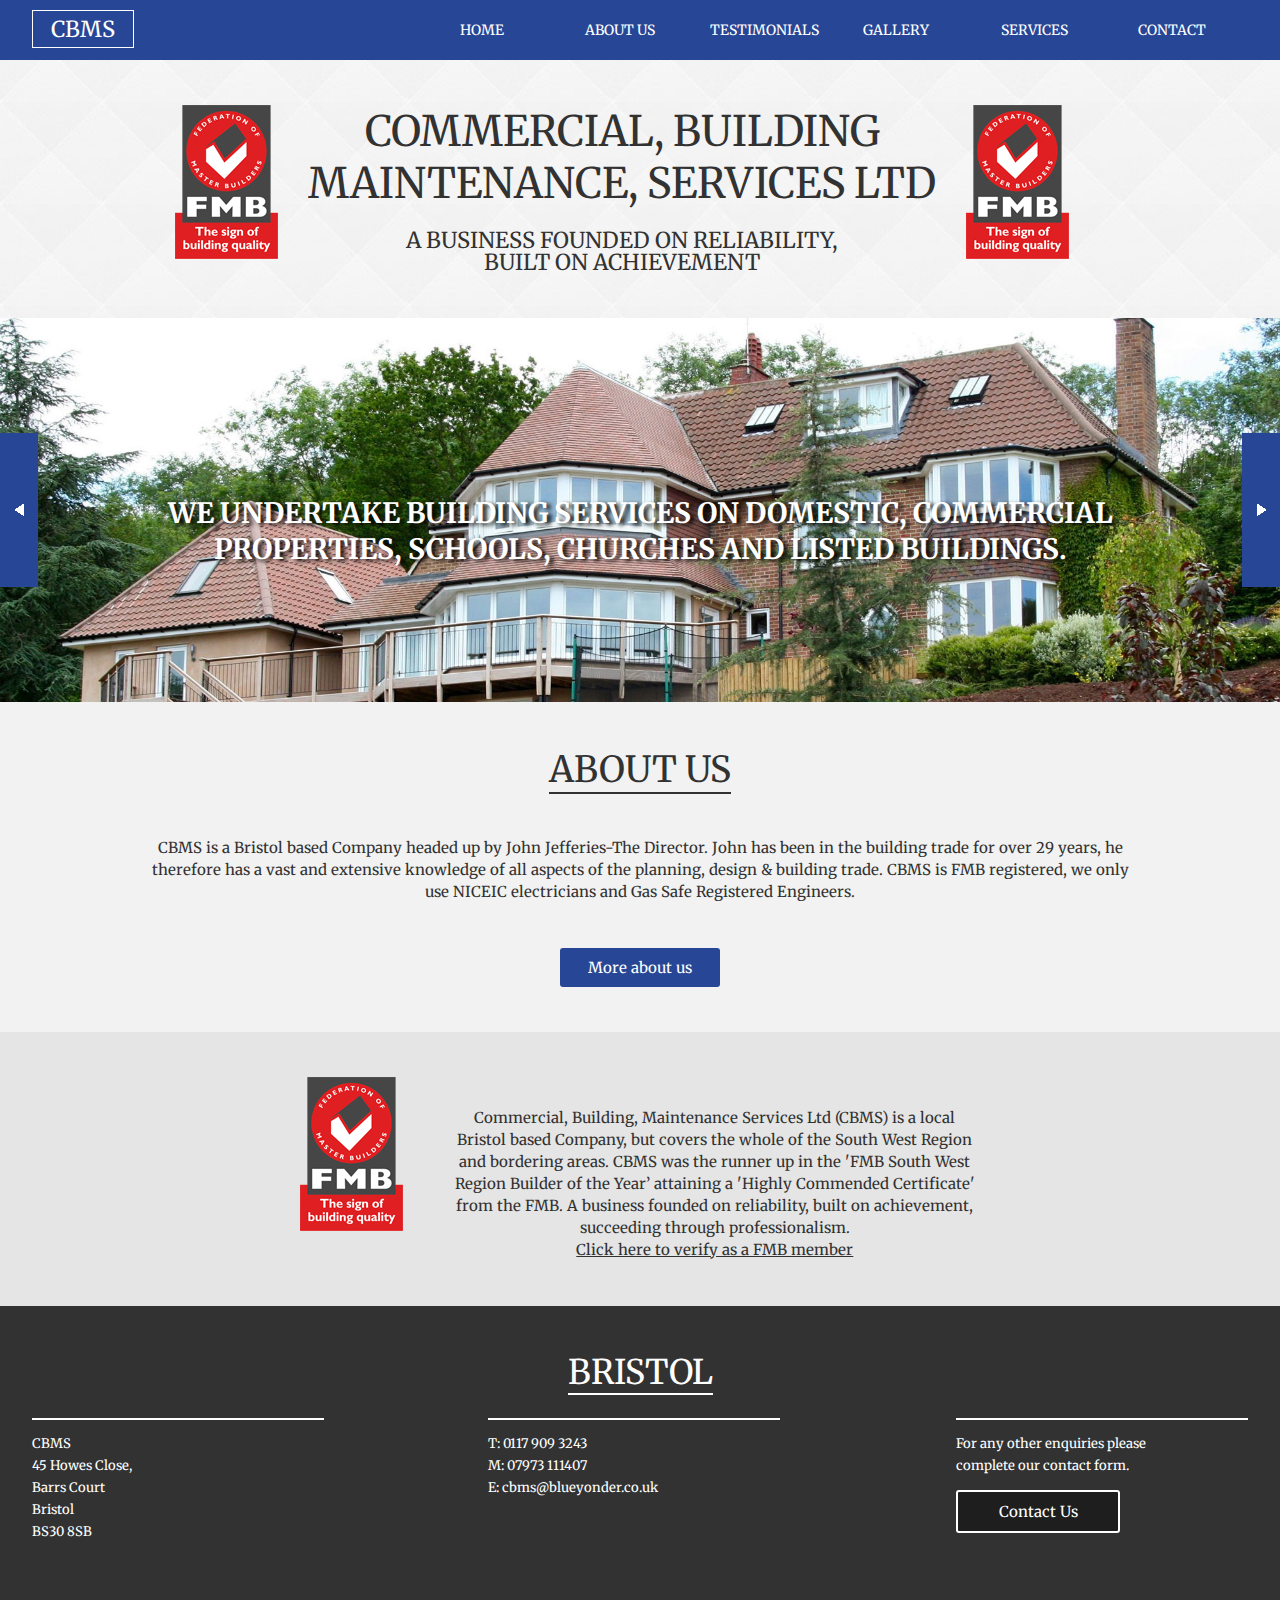
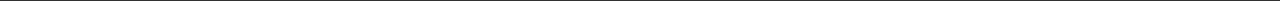
<file: index.html>
<!DOCTYPE html>
<html xmlns="http://www.w3.org/1999/xhtml">
<head>
<meta http-equiv="Content-Type" content="text/html; charset=utf-8" />
<meta name="viewport" content="width=device-width, initial-scale=1, maximum-scale=1">  
<meta name="SKYPE_TOOLBAR" content="SKYPE_TOOLBAR_PARSER_COMPATIBLE" />
<title>CBMS - Home</title>
<!--[if lt IE 9]>
	<link rel="stylesheet" type="text/css" href="css/ie8-and-down.css" />
<![endif]-->
<link href="css/CSSreset.css" rel="stylesheet" >
<link href="css/nav.css" rel="stylesheet" >
<link href="css/default.css" rel="stylesheet" >
<link href="css/index.css" rel="stylesheet" >
<link href="css/media-queries.css" rel="stylesheet" >
<link href='http://fonts.googleapis.com/css?family=Merriweather' rel='stylesheet' type='text/css'>
<script src="js/modernizr.js" type="text/javascript"></script>  

</head>
<body>
  <div id="IE-container">
    <nav>
      <div id="logo"><a href="index.html">CBMS</a></div>
      <ul>
        <li><a href="index.html">HOME</a></li>
        <li><a href="about-us.html">ABOUT US</a></li>
        <li><a href="testimonial.html">TESTIMONIALS</a></li>        
        <li><a href="gallery.html">GALLERY</a></li>
        <li><a href="service.html">SERVICES</a></li>        
        <li><a href="contact-us.php">CONTACT</a></li>        
      </ul>
      <a href="#" id="pull"></a>
    </nav>
    <section id="home-title">
      <div id="home-title-container">
        <a href="http://www.fmb.org.uk/verify/iitosbbkpl">
            <img src="images/fmb.png" alt="FMB The sign of building quality">
        </a>
          <div>
        	<h1>COMMERCIAL, BUILDING<br>MAINTENANCE, SERVICES LTD</h1>
            <p>A BUSINESS FOUNDED ON RELIABILITY,<br> BUILT ON ACHIEVEMENT</p>
          </div>
        <a href="http://www.fmb.org.uk/verify/iitosbbkpl">
            <img src="images/fmb.png" alt="FMB The sign of building quality">
        </a>          
      </div>
    </section>
    <div class="slider_container">
        <div class="slider corners">
            <ul>
                <li>
                	<div>
                        <h2>
                            WE UNDERTAKE BUILDING SERVICES ON DOMESTIC, COMMERCIAL PROPERTIES,
                            SCHOOLS, CHURCHES AND LISTED BUILDINGS.
                        </h2>
                    </div>
                    <img src="images/slider/image-1.jpg" alt="Image">
                </li>                
                <li>
               		<div>
                        <h2>
                            PROVIDING FREE QUOTES,
                            EXPERT CONSULATIONS AND ADVISE.
                        </h2>
                    </div>
                	<img src="images/slider/image-2.jpg" alt="Image">
                </li>
 	        <li>
               		<div>
                        <h2>
                            OUR TRADESMAN PRIDE THEMSELVES ON THE QUALITY OF THEIR
                            WORK WHICH THEY NEVER FAIL TO DELIVER.
                        </h2>
                    </div>
                	<img src="images/slider/image-3.jpg" alt="Image">
                </li>               
            </ul>            	                               
        </div>
        <div id="slider-nav">
            <button class="left_arrow" data-dir="prev"></button>
            <button class="right_arrow" data-dir="next"></button>
        </div>
    </div>	    
    <section id="white-tile">
      <div>
        <h3>ABOUT US</h3>
      </div>
        <p>CBMS is a Bristol based Company headed up by John Jefferies-The Director. John has been in the building trade for over 29 years, he therefore has a vast and extensive knowledge of all aspects of the planning, design & building trade. CBMS is FMB registered, we only use NICEIC electricians and Gas Safe Registered Engineers.</p>
        <a class="corner" href="about-us.html">More about us</a>
    </section>
    <section id="grey-tile">
    	<article>
            <a href="http://www.fmb.org.uk/verify/iitosbbkpl">
                <img src="images/fmb.png" alt="FMB The sign of building quality">
            </a>
            <p>Commercial, Building, Maintenance Services Ltd (CBMS) is a local Bristol based Company, but covers the whole of the South West Region and bordering areas. CBMS was the runner up in the 'FMB South West Region Builder of the Year’ attaining a 'Highly Commended Certificate' from the FMB. A business founded on reliability, built on achievement, succeeding through professionalism.<br />
                <a class="fmb-link" href="http://www.fmb.org.uk/verify/iitosbbkpl">
                    Click here to verify as a FMB member
                </a>
            </p>
        </article>
    </section>    
    <footer>
      <div>
    	<h4>BRISTOL</h4>
      </div>
      	<article>
			<p>	
            	CBMS<br>
                45 Howes Close,<br>
                Barrs Court<br>
                Bristol<br>
                BS30 8SB
            </p>
        </article>
        <article class="footer-margin">
			<p>
            	T:  0117 909 3243<br>
                M:  07973 111407<br>
                <span class="hide">E:</span>  <a href="mailto:cbms@blueyonder.co.uk">cbms@blueyonder.co.uk</a>
            </p>        
        </article>
        <article class="right">
            <p>For any other enquiries please <br class="hide">complete our contact form.</p> 
            <a id="contact-cta" class="corner" href="contact-us.php">Contact Us</a>       
        </article>               
    </footer>
  </div>
    <!-- Javascript -->    
	<script src="http://code.jquery.com/jquery-1.10.1.min.js"></script>
    
	<script src="js/core.js" type="text/javascript"></script>  
   
</body>
</html>
</file>
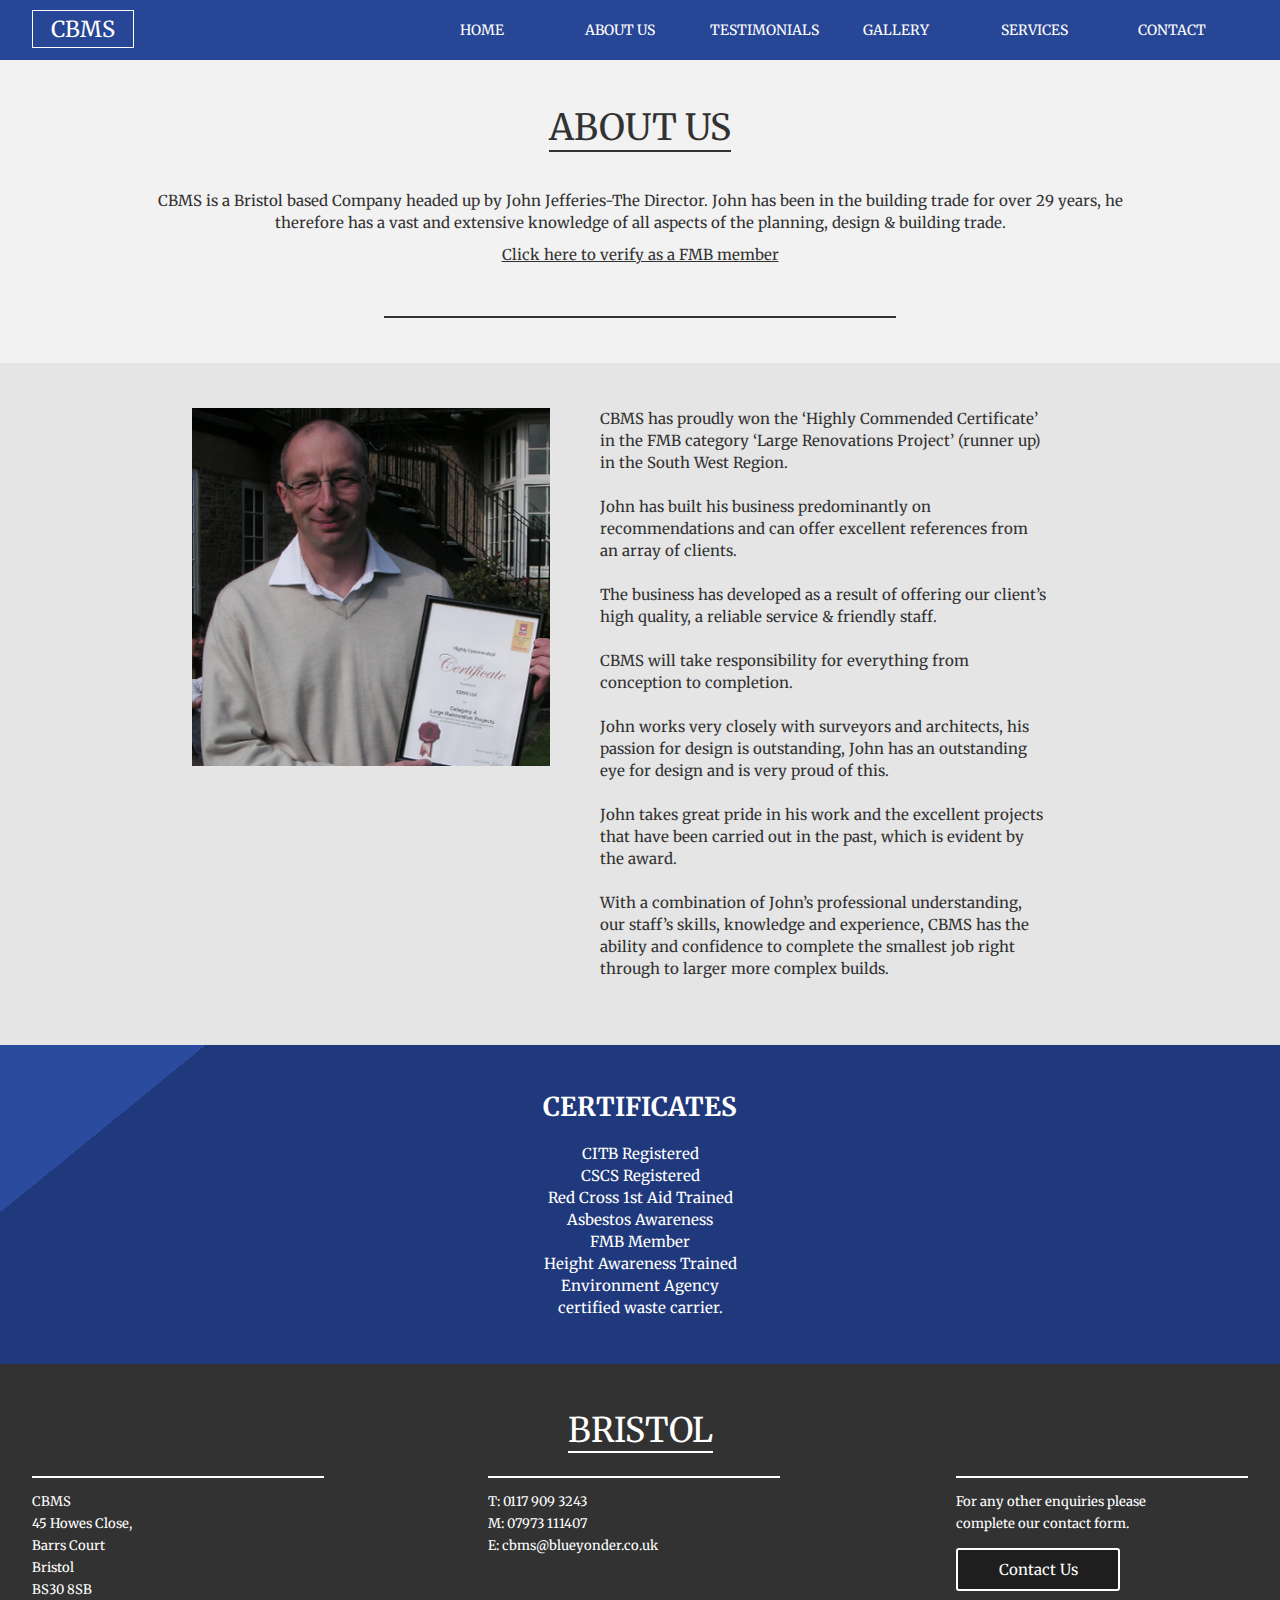
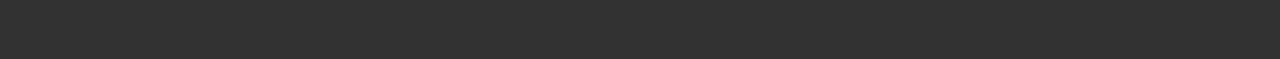
<file: about-us.html>
<!DOCTYPE html>
<html xmlns="http://www.w3.org/1999/xhtml">
<head>
<meta http-equiv="Content-Type" content="text/html; charset=utf-8" />
<meta name="viewport" content="width=device-width, initial-scale=1, maximum-scale=1">  
<meta name="SKYPE_TOOLBAR" content="SKYPE_TOOLBAR_PARSER_COMPATIBLE" />
<title>CBMS - About us</title>
<!--[if lt IE 9]>
	<link rel="stylesheet" type="text/css" href="css/ie8-and-down.css" />
<![endif]-->
<link href="css/CSSreset.css" rel="stylesheet" >
<link href="css/nav.css" rel="stylesheet" >
<link href="css/default.css" rel="stylesheet" >
<link href="css/index.css" rel="stylesheet" >
<link href="css/media-queries.css" rel="stylesheet" >
<link href='http://fonts.googleapis.com/css?family=Merriweather' rel='stylesheet' type='text/css'>
<script src="js/modernizr.js" type="text/javascript"></script>  

</head>
<body id="generic">
  <div id="IE-container">
    <nav>
      <div id="logo"><a href="index.html">CBMS</a></div>
      <ul>
        <li><a href="index.html">HOME</a></li>
        <li><a href="about-us.html">ABOUT US</a></li>
        <li><a href="testimonial.html">TESTIMONIALS</a></li>        
        <li><a href="gallery.html">GALLERY</a></li>
        <li><a href="service.html">SERVICES</a></li>        
        <li><a href="contact-us.php">CONTACT</a></li>        
      </ul>
      <a href="#" id="pull"></a>
    </nav>
    <section id="white-tile">
      <div>
    	<h1>ABOUT US</h1>
      </div>
        <p>CBMS is a Bristol based Company headed up by John Jefferies-The Director. John has been in the building trade for over 29 years, he therefore has a vast and extensive knowledge of all aspects of the planning, design & building trade.
            <br />
                <a class="fmb-link" href="http://www.fmb.org.uk/verify/iitosbbkpl">
                    Click here to verify as a FMB member
                </a>

        </p>
        <div class="line"></div>
    </section>
    <div id="grey-tile">
    	<section>
            <article>
                <img src="images/john.jpg" alt="John Jefferies">
                <p>          
                CBMS has proudly won the ‘Highly Commended Certificate’ in the FMB category ‘Large Renovations Project’ (runner up) in the South West Region.<br><br>       
                John has built his business predominantly on recommendations and can offer excellent references from an array of clients.<br><br>
                The business has developed as a result of offering our client’s high quality, a reliable service &amp; friendly staff.<br><br>
                CBMS will take responsibility for everything from conception to completion.<br><br>
                John works very closely with surveyors and architects, his passion for design is outstanding, John has an outstanding eye for design and is very proud of this.<br><br>
                John takes great pride in his work and the excellent projects that have been carried out in the past, which is evident by the award. <br><br>
                With a combination of John’s professional understanding, our staff’s skills, knowledge and experience, CBMS has the ability and confidence to complete the smallest job right through to larger more complex builds.                       
                </p>
            </article>                       
        </section>
    </div>    
    <section id="blue-tile">
    	<article>	
          <div>
        	<h5>CERTIFICATES</h5>
          </div>
            <div id="blue-points">
                <p>
                    CITB Registered<br>
                    CSCS Registered
                </p>
                <p>
                    Red Cross 1st Aid Trained<br>
                    Asbestos Awareness             
                </p>
                <p>
                    FMB Member<br>
                    Height Awareness Trained            
                </p>     
                <p>
                    Environment Agency <br>
                    certified waste carrier.
                </p>                   
            </div>
        </article>
    </section>
    <footer>
      <div>
    	<h4>BRISTOL</h4>
      </div>
        <article>
			<p>
            	CBMS<br>
                45 Howes Close,<br>
                Barrs Court<br>
                Bristol<br>
                BS30 8SB
            </p>
        </article>
        <article class="footer-margin">
			<p>
            	T:  0117 909 3243<br>
                M:  07973 111407<br>
                <span class="hide">E:</span>  <a href="mailto:cbms@blueyonder.co.uk">cbms@blueyonder.co.uk</a>
            </p>        
        </article>
        <article class="right">
            <p>For any other enquiries please <br class="hide">complete our contact form.</p> 
            <a id="contact-cta" class="corner" href="contact-us.php">Contact Us</a>       
        </article>                 
    </footer>
  </div>
    <!-- Javascript -->    
	<script src="http://code.jquery.com/jquery-1.10.1.min.js"></script>
    
	<script src="js/core.js" type="text/javascript"></script>  
   
</body>
</html>
</file>
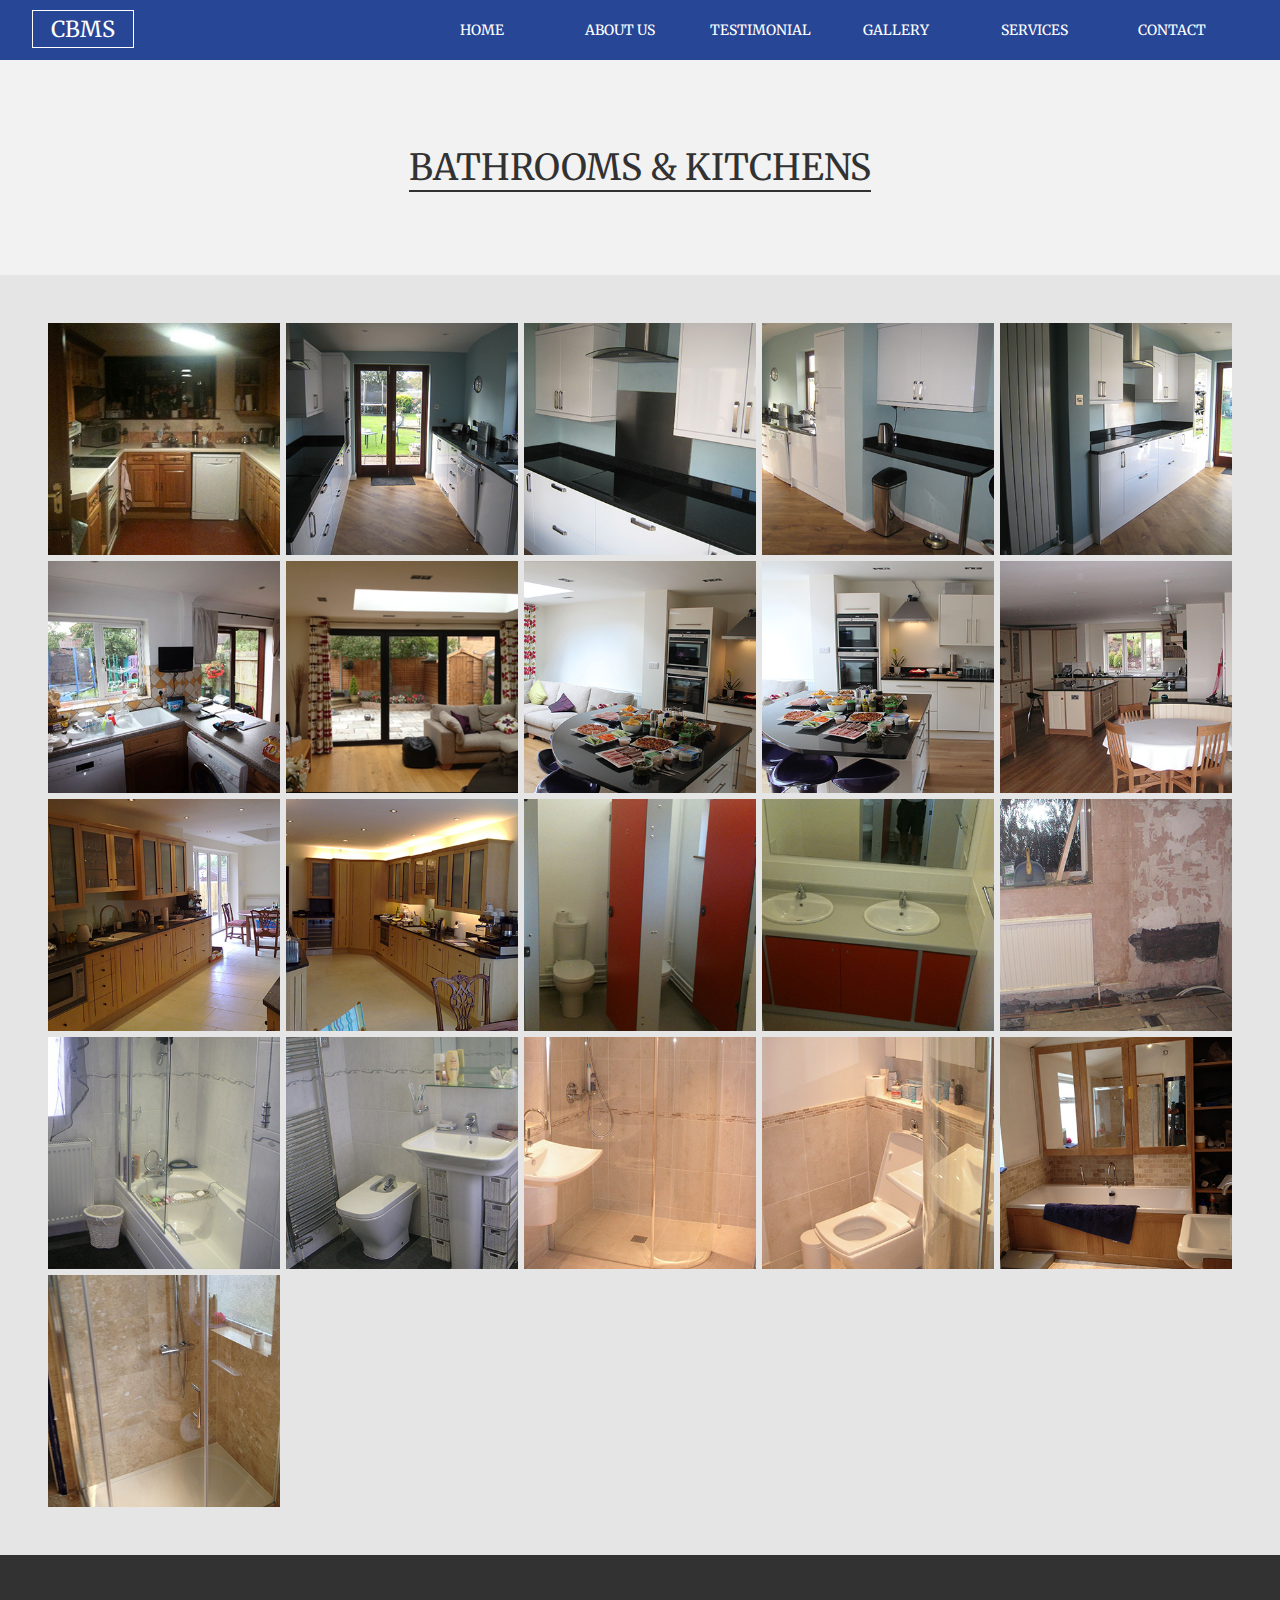
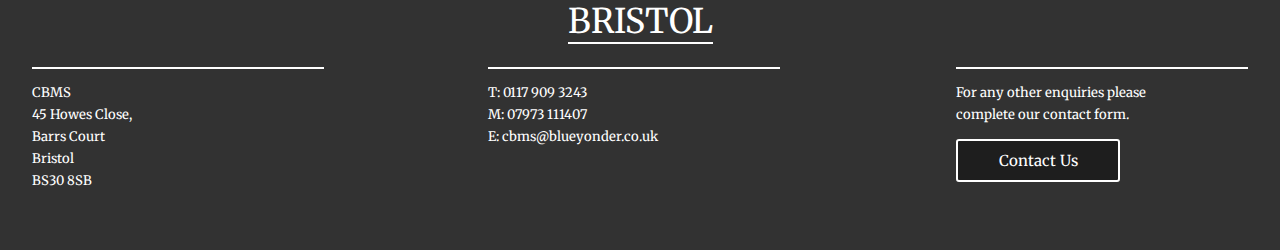
<file: bath-kitchen.html>
<!DOCTYPE html>
<html xmlns="http://www.w3.org/1999/xhtml">
<head>
<meta http-equiv="Content-Type" content="text/html; charset=utf-8" />
<meta name="viewport" content="width=device-width, initial-scale=1, maximum-scale=1">  
<meta name="SKYPE_TOOLBAR" content="SKYPE_TOOLBAR_PARSER_COMPATIBLE" />
<title>CBMS - Bath &amp; Kitchen</title>
<!--[if lt IE 9]>
	<link rel="stylesheet" type="text/css" href="css/ie8-and-down.css" />
<![endif]-->
<link href="css/CSSreset.css" rel="stylesheet" >
<link href="css/nav.css" rel="stylesheet" >
<link href="css/default.css" rel="stylesheet" >
<link href="css/index.css" rel="stylesheet" >
<link href="css/media-queries.css" rel="stylesheet" >
<link href='http://fonts.googleapis.com/css?family=Merriweather' rel='stylesheet' type='text/css'>
<script src="js/modernizr.js" type="text/javascript"></script> 

</head>
<body id="generic">
  <div id="IE-container">
    <nav>
      <div id="logo"><a href="index.html">CBMS</a></div>
      <ul>
        <li><a href="index.html">HOME</a></li>
        <li><a href="about-us.html">ABOUT US</a></li>
        <li><a href="testimonial.html">TESTIMONIAL</a></li>        
        <li><a href="gallery.html">GALLERY</a></li>
        <li><a href="service.html">SERVICES</a></li>        
        <li><a href="contact-us.php">CONTACT</a></li>        
      </ul>
      <a href="#" id="pull"></a>
    </nav>
    <section id="white-tile" class="gallery-open">
   	  <div>
    	<h1>BATHROOMS &amp; KITCHENS</h1>
      </div>
    </section>
    <div id="open">
        <ul>
            <li>
                <a href="images/gallery/bathroom-kitchen/img-1.jpg" class="html5lightbox" data-group="set1" target="_blank"><img src="images/gallery/bathroom-kitchen/thumbnails/img-1.jpg" alt="STIHL"></a>
            </li>  
            <li>
                <a href="images/gallery/bathroom-kitchen/img-2.jpg" class="html5lightbox" data-group="set1" target="_blank"><img src="images/gallery/bathroom-kitchen/thumbnails/img-2.jpg" alt="STIHL"></a>
            </li> 
            <li>
                <a href="images/gallery/bathroom-kitchen/img-3.jpg" class="html5lightbox" data-group="set1" target="_blank"><img src="images/gallery/bathroom-kitchen/thumbnails/img-3.jpg" alt="STIHL"></a>
            </li>      
            <li>
                <a href="images/gallery/bathroom-kitchen/img-4.jpg" class="html5lightbox" data-group="set1" target="_blank"><img src="images/gallery/bathroom-kitchen/thumbnails/img-4.jpg" alt="STIHL"></a>
            </li> 
            <li>
                <a href="images/gallery/bathroom-kitchen/img-5.jpg" class="html5lightbox" data-group="set1" target="_blank"><img src="images/gallery/bathroom-kitchen/thumbnails/img-5.jpg" alt="STIHL"></a>
            </li>  
            <li>
                <a href="images/gallery/bathroom-kitchen/img-6.jpg" class="html5lightbox" data-group="set1" target="_blank"><img src="images/gallery/bathroom-kitchen/thumbnails/img-6.jpg" alt="STIHL"></a>
            </li>  
            <li>
                <a href="images/gallery/bathroom-kitchen/img-7.jpg" class="html5lightbox" data-group="set1" target="_blank"><img src="images/gallery/bathroom-kitchen/thumbnails/img-7.jpg" alt="STIHL"></a>
            </li> 
            <li>
                <a href="images/gallery/bathroom-kitchen/img-8.jpg" class="html5lightbox" data-group="set1" target="_blank"><img src="images/gallery/bathroom-kitchen/thumbnails/img-8.jpg" alt="STIHL"></a>
            </li>      
            <li>
                <a href="images/gallery/bathroom-kitchen/img-9.jpg" class="html5lightbox" data-group="set1" target="_blank"><img src="images/gallery/bathroom-kitchen/thumbnails/img-9.jpg" alt="STIHL"></a>
            </li> 
            <li>
                <a href="images/gallery/bathroom-kitchen/img-10.jpg" class="html5lightbox" data-group="set1" target="_blank"><img src="images/gallery/bathroom-kitchen/thumbnails/img-10.jpg" alt="STIHL"></a>
            </li>    
            
            <li>
                <a href="images/gallery/bathroom-kitchen/img-11.jpg" class="html5lightbox" data-group="set1" target="_blank"><img src="images/gallery/bathroom-kitchen/thumbnails/img-11.jpg" alt="STIHL"></a>
            </li>  
            <li>
                <a href="images/gallery/bathroom-kitchen/img-12.jpg" class="html5lightbox" data-group="set1" target="_blank"><img src="images/gallery/bathroom-kitchen/thumbnails/img-12.jpg" alt="STIHL"></a>
            </li> 
            <li>
                <a href="images/gallery/bathroom-kitchen/img-13.jpg" class="html5lightbox" data-group="set1" target="_blank"><img src="images/gallery/bathroom-kitchen/thumbnails/img-13.jpg" alt="STIHL"></a>
            </li>      
            <li>
                <a href="images/gallery/bathroom-kitchen/img-14.jpg" class="html5lightbox" data-group="set1" target="_blank"><img src="images/gallery/bathroom-kitchen/thumbnails/img-14.jpg" alt="STIHL"></a>
            </li> 
            <li>
                <a href="images/gallery/bathroom-kitchen/img-15.jpg" class="html5lightbox" data-group="set1" target="_blank"><img src="images/gallery/bathroom-kitchen/thumbnails/img-15.jpg" alt="STIHL"></a>
            </li>  
            <li>
                <a href="images/gallery/bathroom-kitchen/img-16.jpg" class="html5lightbox" data-group="set1" target="_blank"><img src="images/gallery/bathroom-kitchen/thumbnails/img-16.jpg" alt="STIHL"></a>
            </li>  
            <li>
                <a href="images/gallery/bathroom-kitchen/img-17.jpg" class="html5lightbox" data-group="set1" target="_blank"><img src="images/gallery/bathroom-kitchen/thumbnails/img-17.jpg" alt="STIHL"></a>
            </li> 
            <li>
                <a href="images/gallery/bathroom-kitchen/img-18.jpg" class="html5lightbox" data-group="set1" target="_blank"><img src="images/gallery/bathroom-kitchen/thumbnails/img-18.jpg" alt="STIHL"></a>
            </li>      
            <li>
                <a href="images/gallery/bathroom-kitchen/img-19.jpg" class="html5lightbox" data-group="set1" target="_blank"><img src="images/gallery/bathroom-kitchen/thumbnails/img-19.jpg" alt="STIHL"></a>
            </li> 
            <li>
                <a href="images/gallery/bathroom-kitchen/img-20.jpg" class="html5lightbox" data-group="set1" target="_blank"><img src="images/gallery/bathroom-kitchen/thumbnails/img-20.jpg" alt="STIHL"></a>
            </li>
            <li>
                <a href="images/gallery/bathroom-kitchen/img-21.jpg" class="html5lightbox" data-group="set1" target="_blank"><img src="images/gallery/bathroom-kitchen/thumbnails/img-21.jpg" alt="STIHL"></a>
            </li>                                                                                               
        </ul>
    </div>
    <footer>
      <div>
    	<h4>BRISTOL</h4>
      </div>
        <article>
			<p>
            	CBMS<br>
                45 Howes Close,<br>
                Barrs Court<br>
                Bristol<br>
                BS30 8SB
            </p>
        </article>
        <article class="footer-margin">
			<p>
            	T:  0117 909 3243<br>
                M:  07973 111407<br>
                <span class="hide">E:</span>  <a href="mailto:cbms@blueyonder.co.uk">cbms@blueyonder.co.uk</a>
            </p>        
        </article>
        <article class="right">
            <p>For any other enquiries please <br class="hide">complete our contact form.</p> 
            <a id="contact-cta" class="corner" href="contact-us.php">Contact Us</a>       
        </article>             
    </footer>
  </div>
    <!-- Javascript -->    
	<script src="http://code.jquery.com/jquery-1.10.1.min.js" type="text/javascript"></script>
    <script src="js/html5lightbox.js" type="text/javascript"></script>
	<script src="js/core.js" type="text/javascript"></script> 
   
</body>
</html>
</file>
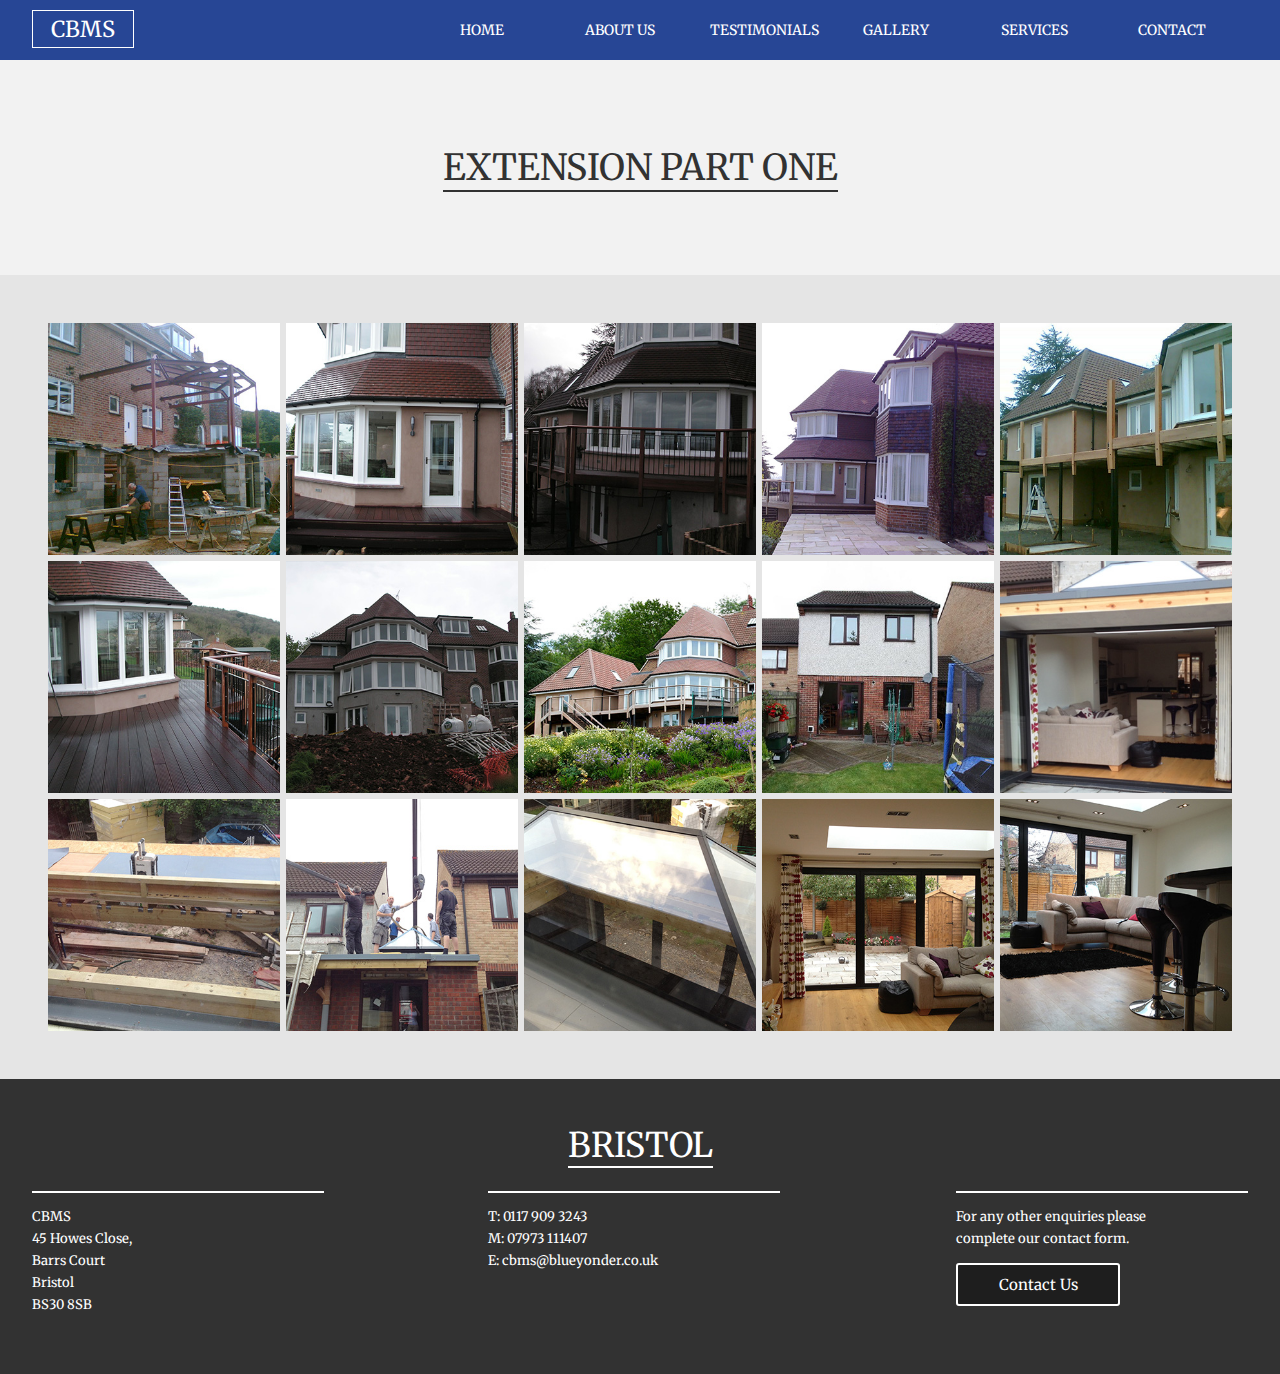
<file: extension-part-one.html>
<!DOCTYPE html>
<html xmlns="http://www.w3.org/1999/xhtml">
<head>
<meta http-equiv="Content-Type" content="text/html; charset=utf-8" />
<meta name="viewport" content="width=device-width, initial-scale=1, maximum-scale=1">  
<meta name="SKYPE_TOOLBAR" content="SKYPE_TOOLBAR_PARSER_COMPATIBLE" />
<title>CBMS - Bath &amp; Kitchen</title>
<!--[if lt IE 9]>
	<link rel="stylesheet" type="text/css" href="css/ie8-and-down.css" />
<![endif]-->
<link href="css/CSSreset.css" rel="stylesheet" >
<link href="css/nav.css" rel="stylesheet" >
<link href="css/default.css" rel="stylesheet" >
<link href="css/index.css" rel="stylesheet" >
<link href="css/media-queries.css" rel="stylesheet" >
<link href='http://fonts.googleapis.com/css?family=Merriweather' rel='stylesheet' type='text/css'>
<script src="js/modernizr.js" type="text/javascript"></script> 

</head>
<body id="generic">
  <div id="IE-container">
    <nav>
      <div id="logo"><a href="index.html">CBMS</a></div>
      <ul>
        <li><a href="index.html">HOME</a></li>
        <li><a href="about-us.html">ABOUT US</a></li>
        <li><a href="testimonial.html">TESTIMONIALS</a></li>        
        <li><a href="gallery.html">GALLERY</a></li>
        <li><a href="service.html">SERVICES</a></li>        
        <li><a href="contact-us.php">CONTACT</a></li>        
      </ul>
      <a href="#" id="pull"></a>
    </nav>
    <section id="white-tile"  class="gallery-open">
   	  <div>
    	<h1>EXTENSION PART ONE</h1>
      </div>
    </section>
    <div id="open">
        <ul>
            <li>
                <a href="images/gallery/extension/img-1.jpg" class="html5lightbox" data-group="set1" target="_blank"><img src="images/gallery/extension/thumbnails/img-1.jpg" alt="STIHL"></a>
            </li>  
            <li>
                <a href="images/gallery/extension/img-2.jpg" class="html5lightbox" data-group="set1" target="_blank"><img src="images/gallery/extension/thumbnails/img-2.jpg" alt="STIHL"></a>
            </li> 
            <li>
                <a href="images/gallery/extension/img-3.jpg" class="html5lightbox" data-group="set1" target="_blank"><img src="images/gallery/extension/thumbnails/img-3.jpg" alt="STIHL"></a>
            </li>      
            <li>
                <a href="images/gallery/extension/img-4.jpg" class="html5lightbox" data-group="set1" target="_blank"><img src="images/gallery/extension/thumbnails/img-4.jpg" alt="STIHL"></a>
            </li> 
            <li>
                <a href="images/gallery/extension/img-5.jpg" class="html5lightbox" data-group="set1" target="_blank"><img src="images/gallery/extension/thumbnails/img-5.jpg" alt="STIHL"></a>
            </li>  
            <li>
                <a href="images/gallery/extension/img-6.jpg" class="html5lightbox" data-group="set1" target="_blank"><img src="images/gallery/extension/thumbnails/img-6.jpg" alt="STIHL"></a>
            </li>  
            <li>
                <a href="images/gallery/extension/img-7.jpg" class="html5lightbox" data-group="set1" target="_blank"><img src="images/gallery/extension/thumbnails/img-7.jpg" alt="STIHL"></a>
            </li> 
            <li>
                <a href="images/gallery/extension/img-8.jpg" class="html5lightbox" data-group="set1" target="_blank"><img src="images/gallery/extension/thumbnails/img-8.jpg" alt="STIHL"></a>
            </li>      
            <li>
                <a href="images/gallery/extension/img-9.jpg" class="html5lightbox" data-group="set1" target="_blank"><img src="images/gallery/extension/thumbnails/img-9.jpg" alt="STIHL"></a>
            </li> 
            <li>
                <a href="images/gallery/extension/img-10.jpg" class="html5lightbox" data-group="set1" target="_blank"><img src="images/gallery/extension/thumbnails/img-10.jpg" alt="STIHL"></a>
            </li>    
            
            <li>
                <a href="images/gallery/extension/img-11.jpg" class="html5lightbox" data-group="set1" target="_blank"><img src="images/gallery/extension/thumbnails/img-11.jpg" alt="STIHL"></a>
            </li>  
            <li>
                <a href="images/gallery/extension/img-12.jpg" class="html5lightbox" data-group="set1" target="_blank"><img src="images/gallery/extension/thumbnails/img-12.jpg" alt="STIHL"></a>
            </li> 
            <li>
                <a href="images/gallery/extension/img-13.jpg" class="html5lightbox" data-group="set1" target="_blank"><img src="images/gallery/extension/thumbnails/img-13.jpg" alt="STIHL"></a>
            </li>      
            <li>
                <a href="images/gallery/extension/img-14.jpg" class="html5lightbox" data-group="set1" target="_blank"><img src="images/gallery/extension/thumbnails/img-14.jpg" alt="STIHL"></a>
            </li> 
            <li>
                <a href="images/gallery/extension/img-15.jpg" class="html5lightbox" data-group="set1" target="_blank"><img src="images/gallery/extension/thumbnails/img-15.jpg" alt="STIHL"></a>
            </li>                                                                        
        </ul>
    </div>
    <footer>
      <div>
    	<h4>BRISTOL</h4>
      </div>
        <article>
			<p>
            	CBMS<br>
                45 Howes Close,<br>
                Barrs Court<br>
                Bristol<br>
                BS30 8SB
            </p>
        </article>
        <article class="footer-margin">
			<p>
            	T:  0117 909 3243<br>
                M:  07973 111407<br>
                <span class="hide">E:</span>  <a href="mailto:cbms@blueyonder.co.uk">cbms@blueyonder.co.uk</a>
            </p>        
        </article>
        <article class="right">
            <p>For any other enquiries please <br class="hide">complete our contact form.</p> 
            <a id="contact-cta" class="corner" href="contact-us.php">Contact Us</a>       
        </article>                
    </footer>
  </div>
    <!-- Javascript -->    
	<script src="http://code.jquery.com/jquery-1.10.1.min.js" type="text/javascript"></script>
    <script src="js/html5lightbox.js" type="text/javascript"></script>
	<script src="js/core.js" type="text/javascript"></script> 
   
</body>
</html>
</file>
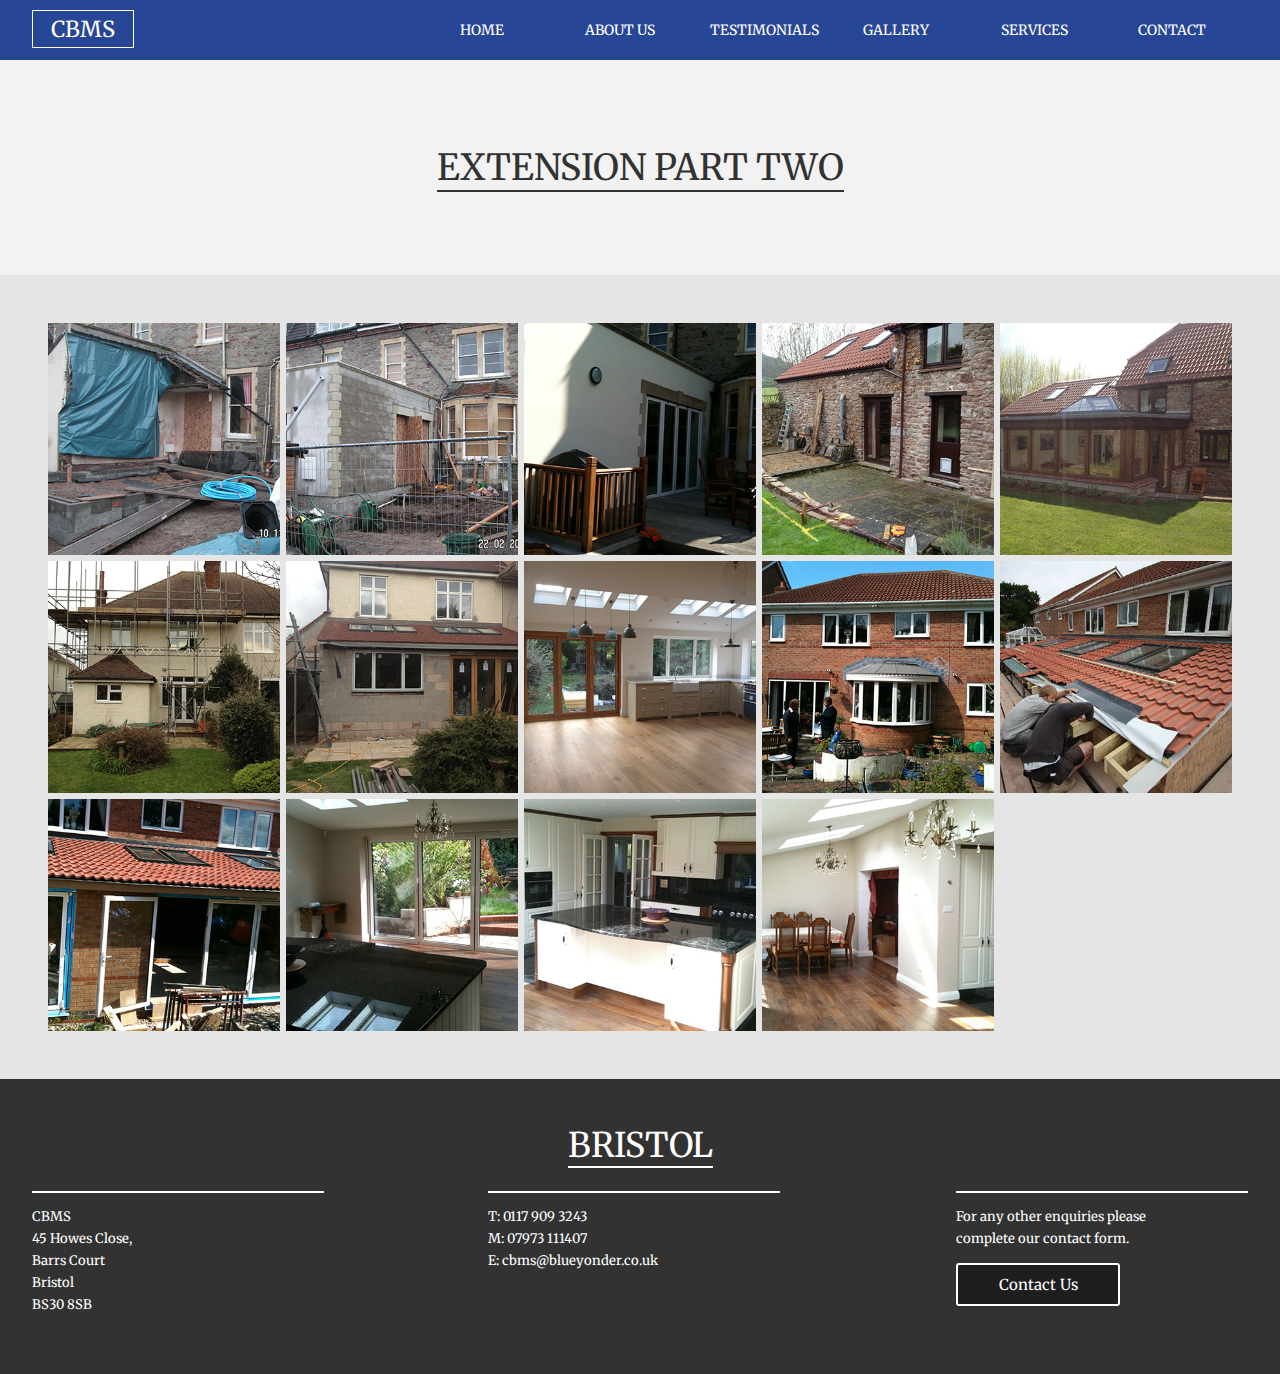
<file: extension-part-two.html>
<!DOCTYPE html>
<html xmlns="http://www.w3.org/1999/xhtml">
<head>
<meta http-equiv="Content-Type" content="text/html; charset=utf-8" />
<meta name="viewport" content="width=device-width, initial-scale=1, maximum-scale=1">  
<meta name="SKYPE_TOOLBAR" content="SKYPE_TOOLBAR_PARSER_COMPATIBLE" />
<title>CBMS - Bath &amp; Kitchen</title>
<!--[if lt IE 9]>
	<link rel="stylesheet" type="text/css" href="css/ie8-and-down.css" />
<![endif]-->
<link href="css/CSSreset.css" rel="stylesheet" >
<link href="css/nav.css" rel="stylesheet" >
<link href="css/default.css" rel="stylesheet" >
<link href="css/index.css" rel="stylesheet" >
<link href="css/media-queries.css" rel="stylesheet" >
<link href='http://fonts.googleapis.com/css?family=Merriweather' rel='stylesheet' type='text/css'>
<script src="js/modernizr.js" type="text/javascript"></script> 

</head>
<body id="generic">
  <div id="IE-container">
    <nav>
      <div id="logo"><a href="index.html">CBMS</a></div>
      <ul>
        <li><a href="index.html">HOME</a></li>
        <li><a href="about-us.html">ABOUT US</a></li>
        <li><a href="testimonial.html">TESTIMONIALS</a></li>        
        <li><a href="gallery.html">GALLERY</a></li>
        <li><a href="service.html">SERVICES</a></li>        
        <li><a href="contact-us.php">CONTACT</a></li>        
      </ul>
      <a href="#" id="pull"></a>
    </nav>
    <section id="white-tile" class="gallery-open">
   	  <div>
    	<h1>EXTENSION PART TWO</h1>
      </div>
    </section>
    <div id="open">
        <ul>
            <li>
                <a href="images/gallery/extension-2/img-1.jpg" class="html5lightbox" data-group="set1" target="_blank"><img src="images/gallery/extension-2/thumbnails/img-1.jpg" alt="STIHL"></a>
            </li>  
            <li>
                <a href="images/gallery/extension-2/img-2.jpg" class="html5lightbox" data-group="set1" target="_blank"><img src="images/gallery/extension-2/thumbnails/img-2.jpg" alt="STIHL"></a>
            </li> 
            <li>
                <a href="images/gallery/extension-2/img-3.jpg" class="html5lightbox" data-group="set1" target="_blank"><img src="images/gallery/extension-2/thumbnails/img-3.jpg" alt="STIHL"></a>
            </li>      
            <li>
                <a href="images/gallery/extension-2/img-4.jpg" class="html5lightbox" data-group="set1" target="_blank"><img src="images/gallery/extension-2/thumbnails/img-4.jpg" alt="STIHL"></a>
            </li> 
            <li>
                <a href="images/gallery/extension-2/img-5.jpg" class="html5lightbox" data-group="set1" target="_blank"><img src="images/gallery/extension-2/thumbnails/img-5.jpg" alt="STIHL"></a>
            </li>  
            <li>
                <a href="images/gallery/extension-2/img-6.jpg" class="html5lightbox" data-group="set1" target="_blank"><img src="images/gallery/extension-2/thumbnails/img-6.jpg" alt="STIHL"></a>
            </li>  
            <li>
                <a href="images/gallery/extension-2/img-7.jpg" class="html5lightbox" data-group="set1" target="_blank"><img src="images/gallery/extension-2/thumbnails/img-7.jpg" alt="STIHL"></a>
            </li> 
            <li>
                <a href="images/gallery/extension-2/img-7-b.jpg" class="html5lightbox" data-group="set1" target="_blank"><img src="images/gallery/extension-2/thumbnails/img-7-b.jpg" alt="STIHL"></a>
            </li> 
            <li>
                <a href="images/gallery/extension-2/img-8.jpg" class="html5lightbox" data-group="set1" target="_blank"><img src="images/gallery/extension-2/thumbnails/img-8.jpg" alt="STIHL"></a>
            </li>      
            <li>
                <a href="images/gallery/extension-2/img-9.jpg" class="html5lightbox" data-group="set1" target="_blank"><img src="images/gallery/extension-2/thumbnails/img-9.jpg" alt="STIHL"></a>
            </li> 
            <li>
                <a href="images/gallery/extension-2/img-10.jpg" class="html5lightbox" data-group="set1" target="_blank"><img src="images/gallery/extension-2/thumbnails/img-10.jpg" alt="STIHL"></a>
            </li>    
            
            <li>
                <a href="images/gallery/extension-2/img-11.jpg" class="html5lightbox" data-group="set1" target="_blank"><img src="images/gallery/extension-2/thumbnails/img-11.jpg" alt="STIHL"></a>
            </li>  
            <li>
                <a href="images/gallery/extension-2/img-12.jpg" class="html5lightbox" data-group="set1" target="_blank"><img src="images/gallery/extension-2/thumbnails/img-12.jpg" alt="STIHL"></a>
            </li> 
            <li>
                <a href="images/gallery/extension-2/img-13.jpg" class="html5lightbox" data-group="set1" target="_blank"><img src="images/gallery/extension-2/thumbnails/img-13.jpg" alt="STIHL"></a>
            </li>                                                                                                    
        </ul>
    </div>
    <footer>
      <div>
    	<h4>BRISTOL</h4>
      </div>
        <article>
			<p>
            	CBMS<br>
                45 Howes Close,<br>
                Barrs Court<br>
                Bristol<br>
                BS30 8SB
            </p>
        </article>
        <article class="footer-margin">
			<p>
            	T:  0117 909 3243<br>
                M:  07973 111407<br>
                <span class="hide">E:</span>  <a href="mailto:cbms@blueyonder.co.uk">cbms@blueyonder.co.uk</a>
            </p>        
        </article>
        <article class="right">
            <p>For any other enquiries please <br class="hide">complete our contact form.</p> 
            <a id="contact-cta" class="corner" href="contact-us.php">Contact Us</a>       
        </article>               
    </footer>
  </div>
    <!-- Javascript -->    
	<script src="http://code.jquery.com/jquery-1.10.1.min.js" type="text/javascript"></script>
    <script src="js/html5lightbox.js" type="text/javascript"></script>
	<script src="js/core.js" type="text/javascript"></script> 
   
</body>
</html>
</file>
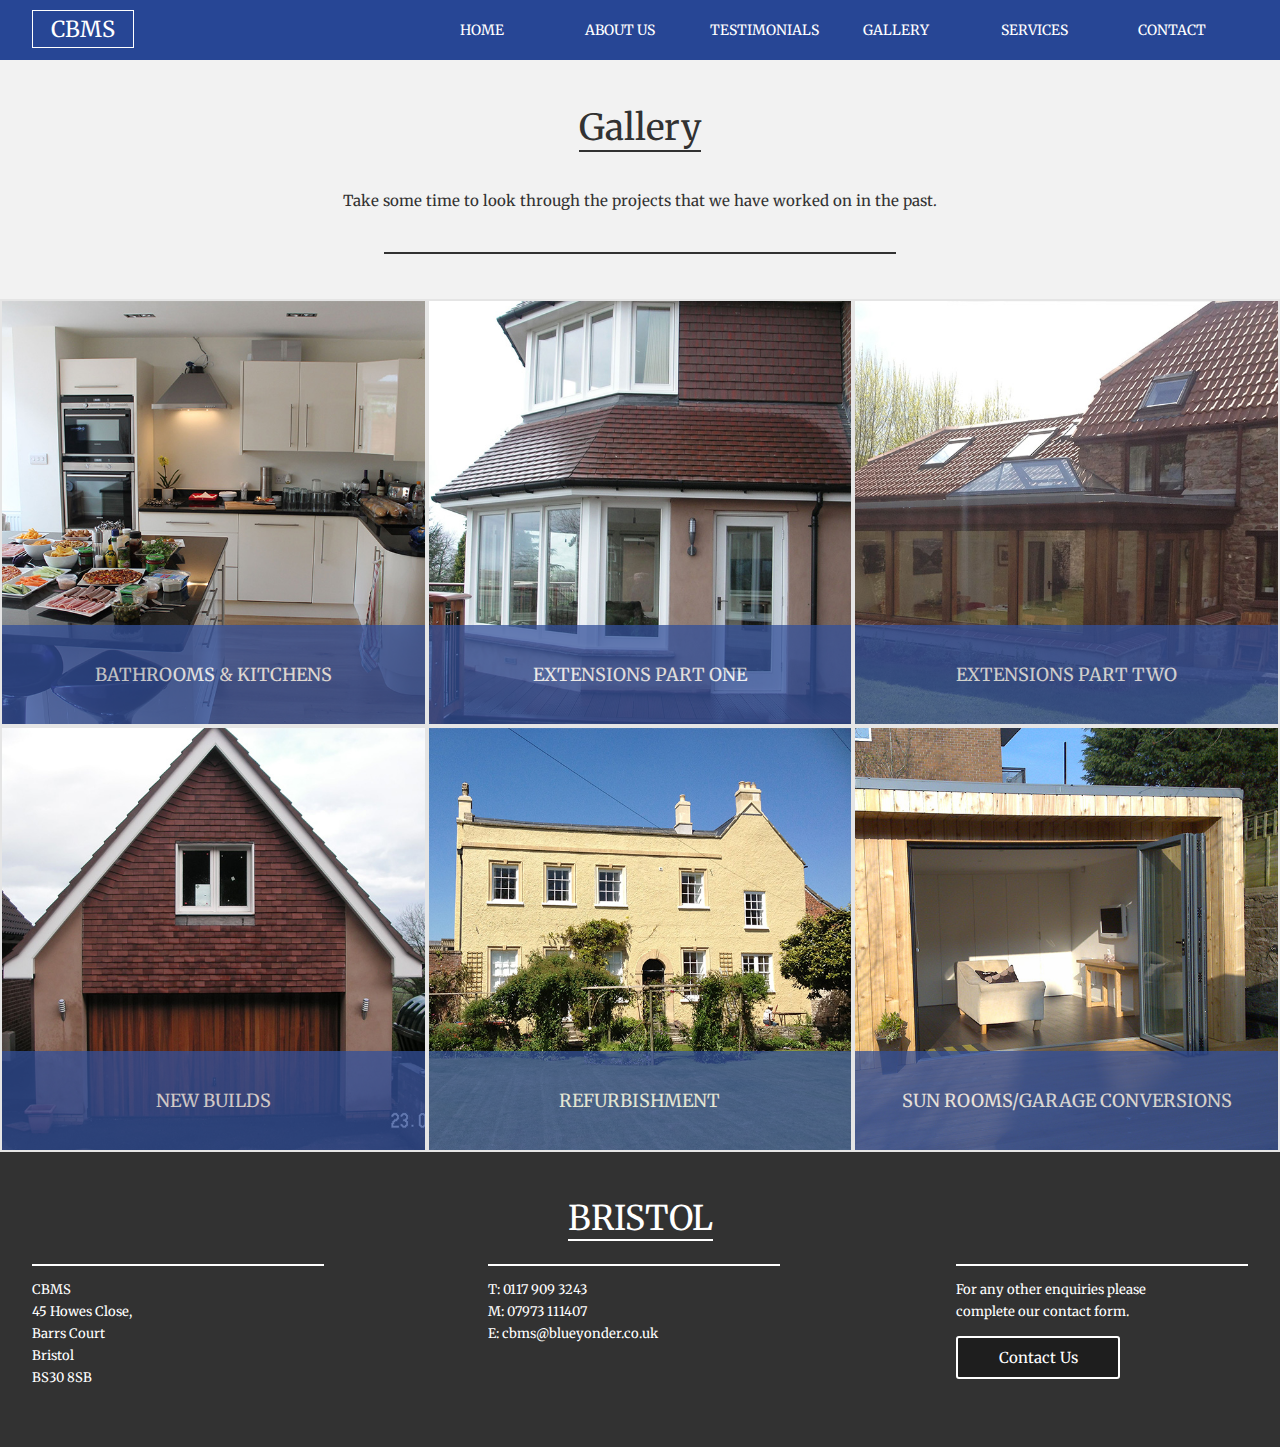
<file: gallery.html>
<!DOCTYPE html>
<html xmlns="http://www.w3.org/1999/xhtml">
<head>
<meta http-equiv="Content-Type" content="text/html; charset=utf-8" />
<meta name="viewport" content="width=device-width, initial-scale=1, maximum-scale=1">  
<meta name="SKYPE_TOOLBAR" content="SKYPE_TOOLBAR_PARSER_COMPATIBLE" />
<title>CBMS - Gallery</title>
<!--[if lt IE 9]>
	<link rel="stylesheet" type="text/css" href="css/ie8-and-down.css" />
<![endif]-->
<link href="css/CSSreset.css" rel="stylesheet" >
<link href="css/nav.css" rel="stylesheet" >
<link href="css/default.css" rel="stylesheet" >
<link href="css/index.css" rel="stylesheet" >
<link href="css/media-queries.css" rel="stylesheet" >
<link href='http://fonts.googleapis.com/css?family=Merriweather' rel='stylesheet' type='text/css'>
<script src="js/modernizr.js" type="text/javascript"></script> 

</head>
<body id="generic">
  <div id="IE-container">
    <nav>
      <div id="logo"><a href="index.html">CBMS</a></div>
      <ul>
        <li><a href="index.html">HOME</a></li>
        <li><a href="about-us.html">ABOUT US</a></li>
        <li><a href="testimonial.html">TESTIMONIALS</a></li>        
        <li><a href="gallery.html">GALLERY</a></li>
        <li><a href="service.html">SERVICES</a></li>        
        <li><a href="contact-us.php">CONTACT</a></li>        
      </ul>
      <a href="#" id="pull"></a>
    </nav>
    <section id="white-tile">
   	  <div>
    	<h1>Gallery</h1>
      </div>
        <p>Take some time to look through the projects that we have worked on in the past. </p>
        <div class="line"></div>
    </section>
    <div id="category">
        <ul>
            <li>
            	<a href="bath-kitchen.html">
                    <img src="images/gallery/gallery-categories/gallery-category-1.jpg" alt="Bathroom &amp; Kitchen">
                    <span>Bathrooms &amp; Kitchens</span>
                </a>
            </li>
            <li>
              	<a href="extension-part-one.html">
	                <img src="images/gallery/gallery-categories/gallery-category-2.jpg" alt="Extension Part 1">
    	            <span>Extensions Part ONE</span>
				</a>                    
            </li>
            <li>
            	<a href="extension-part-two.html">	            
	                <img src="images/gallery/gallery-categories/gallery-category-3.jpg" alt="Extension Part 2">
    	            <span>Extensions Part TWO</span> 
                </a>
            </li>
            <li>
            	<a href="new-builds.html">            	
	                <img src="images/gallery/gallery-categories/gallery-category-4.jpg" alt="New Build">
    	            <span>New Builds</span>
                </a>
            </li>
            <li>
            	<a href="refurbishment.html">            
	                <img src="images/gallery/gallery-categories/gallery-category-5.jpg" alt="Refurbishment">
    	            <span>Refurbishment</span> 
                </a>
            </li>
            <li>
            	<a href="sun-garages.html">            
                    <img src="images/gallery/gallery-categories/gallery-category-6.jpg" alt="Sun Garages">
                    <span>SUN ROOMS/GARAGE CONVERSIONS</span>
                </a>
            </li>                                
        </ul>
    </div>
    <footer>
      <div>
    	<h4>BRISTOL</h4>
      </div>
        <article>
			<p>
            	CBMS<br>
                45 Howes Close,<br>
                Barrs Court<br>
                Bristol<br>
                BS30 8SB
            </p>
        </article>
        <article class="footer-margin">
			<p>
            	T:  0117 909 3243<br>
                M:  07973 111407<br>
                <span class="hide">E:</span>  <a href="mailto:cbms@blueyonder.co.uk">cbms@blueyonder.co.uk</a>
            </p>        
        </article>
        <article class="right">
            <p>For any other enquiries please <br class="hide">complete our contact form.</p> 
            <a id="contact-cta" class="corner" href="contact-us.php">Contact Us</a>       
        </article>                
    </footer>
  </div>
    <!-- Javascript -->    
	<script src="http://code.jquery.com/jquery-1.10.1.min.js"></script>
    
	<script src="js/core.js" type="text/javascript"></script> 
   
</body>
</html>
</file>
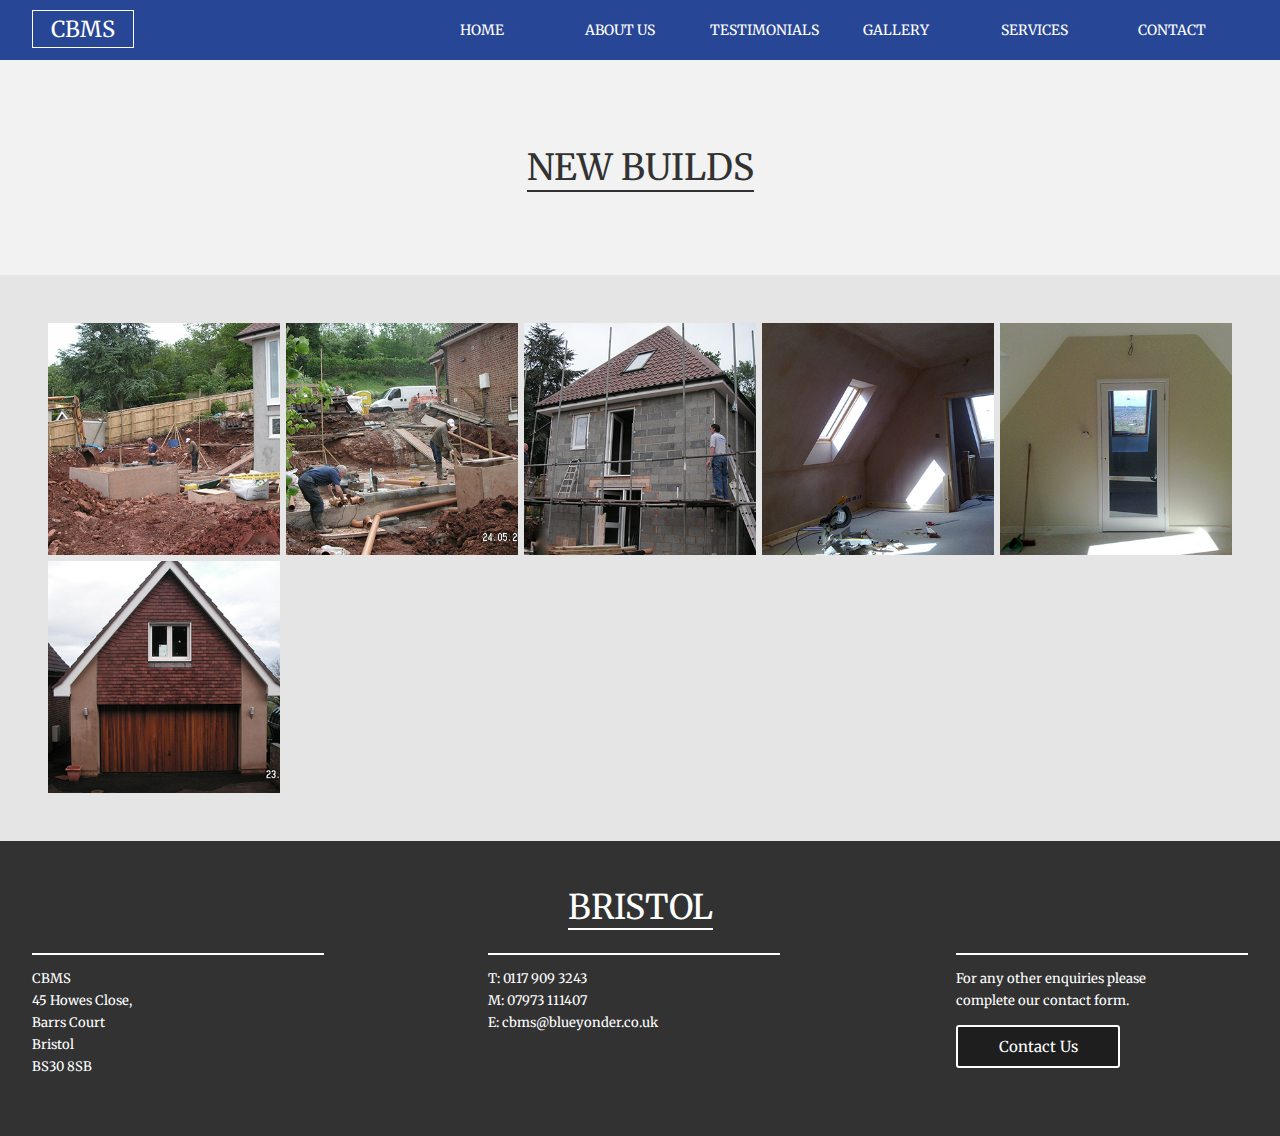
<file: new-builds.html>
<!DOCTYPE html>
<html xmlns="http://www.w3.org/1999/xhtml">
<head>
<meta http-equiv="Content-Type" content="text/html; charset=utf-8" />
<meta name="viewport" content="width=device-width, initial-scale=1, maximum-scale=1">  
<meta name="SKYPE_TOOLBAR" content="SKYPE_TOOLBAR_PARSER_COMPATIBLE" />
<title>CBMS - Bath &amp; Kitchen</title>
<!--[if lt IE 9]>
	<link rel="stylesheet" type="text/css" href="css/ie8-and-down.css" />
<![endif]-->
<link href="css/CSSreset.css" rel="stylesheet" >
<link href="css/nav.css" rel="stylesheet" >
<link href="css/default.css" rel="stylesheet" >
<link href="css/index.css" rel="stylesheet" >
<link href="css/media-queries.css" rel="stylesheet" >
<link href='http://fonts.googleapis.com/css?family=Merriweather' rel='stylesheet' type='text/css'>
<script src="js/modernizr.js" type="text/javascript"></script> 

</head>
<body id="generic">
  <div id="IE-container">
    <nav>
      <div id="logo"><a href="index.html">CBMS</a></div>
      <ul>
        <li><a href="index.html">HOME</a></li>
        <li><a href="about-us.html">ABOUT US</a></li>
        <li><a href="testimonial.html">TESTIMONIALS</a></li>        
        <li><a href="gallery.html">GALLERY</a></li>
        <li><a href="service.html">SERVICES</a></li>        
        <li><a href="contact-us.php">CONTACT</a></li>        
      </ul>
      <a href="#" id="pull"></a>
    </nav>
    <section id="white-tile" class="gallery-open">
   	  <div>
    	<h1>NEW BUILDS</h1>
      </div>
    </section>
    <div id="open">
        <ul>
            <li>
                <a href="images/gallery/new-build/img-1.jpg" class="html5lightbox" data-group="set1" target="_blank"><img src="images/gallery/new-build/thumbnails/img-1.jpg" alt="STIHL"></a>
            </li>  
            <li>
                <a href="images/gallery/new-build/img-2.jpg" class="html5lightbox" data-group="set1" target="_blank"><img src="images/gallery/new-build/thumbnails/img-2.jpg" alt="STIHL"></a>
            </li> 
            <li>
                <a href="images/gallery/new-build/img-3.jpg" class="html5lightbox" data-group="set1" target="_blank"><img src="images/gallery/new-build/thumbnails/img-3.jpg" alt="STIHL"></a>
            </li>      
            <li>
                <a href="images/gallery/new-build/img-4.jpg" class="html5lightbox" data-group="set1" target="_blank"><img src="images/gallery/new-build/thumbnails/img-4.jpg" alt="STIHL"></a>
            </li> 
            <li>
                <a href="images/gallery/new-build/img-5.jpg" class="html5lightbox" data-group="set1" target="_blank"><img src="images/gallery/new-build/thumbnails/img-5.jpg" alt="STIHL"></a>
            </li>  
            <li>
                <a href="images/gallery/new-build/img-6.jpg" class="html5lightbox" data-group="set1" target="_blank"><img src="images/gallery/new-build/thumbnails/img-6.jpg" alt="STIHL"></a>
            </li>                                                                                           
        </ul>
    </div>
    <footer>
      <div>
    	<h4>BRISTOL</h4>
      </div>
        <article>
			<p>
            	CBMS<br>
                45 Howes Close,<br>
                Barrs Court<br>
                Bristol<br>
                BS30 8SB
            </p>
        </article>
        <article class="footer-margin">
			<p>
            	T:  0117 909 3243<br>
                M:  07973 111407<br>
                <span class="hide">E:</span>  <a href="mailto:cbms@blueyonder.co.uk">cbms@blueyonder.co.uk</a>
            </p>        
        </article>
        <article class="right">
            <p>For any other enquiries please <br class="hide">complete our contact form.</p> 
            <a id="contact-cta" class="corner" href="contact-us.php">Contact Us</a>       
        </article>                
    </footer>
  </div>
    <!-- Javascript -->    
	<script src="http://code.jquery.com/jquery-1.10.1.min.js" type="text/javascript"></script>
    <script src="js/html5lightbox.js" type="text/javascript"></script>
	<script src="js/core.js" type="text/javascript"></script> 
   
</body>
</html>
</file>
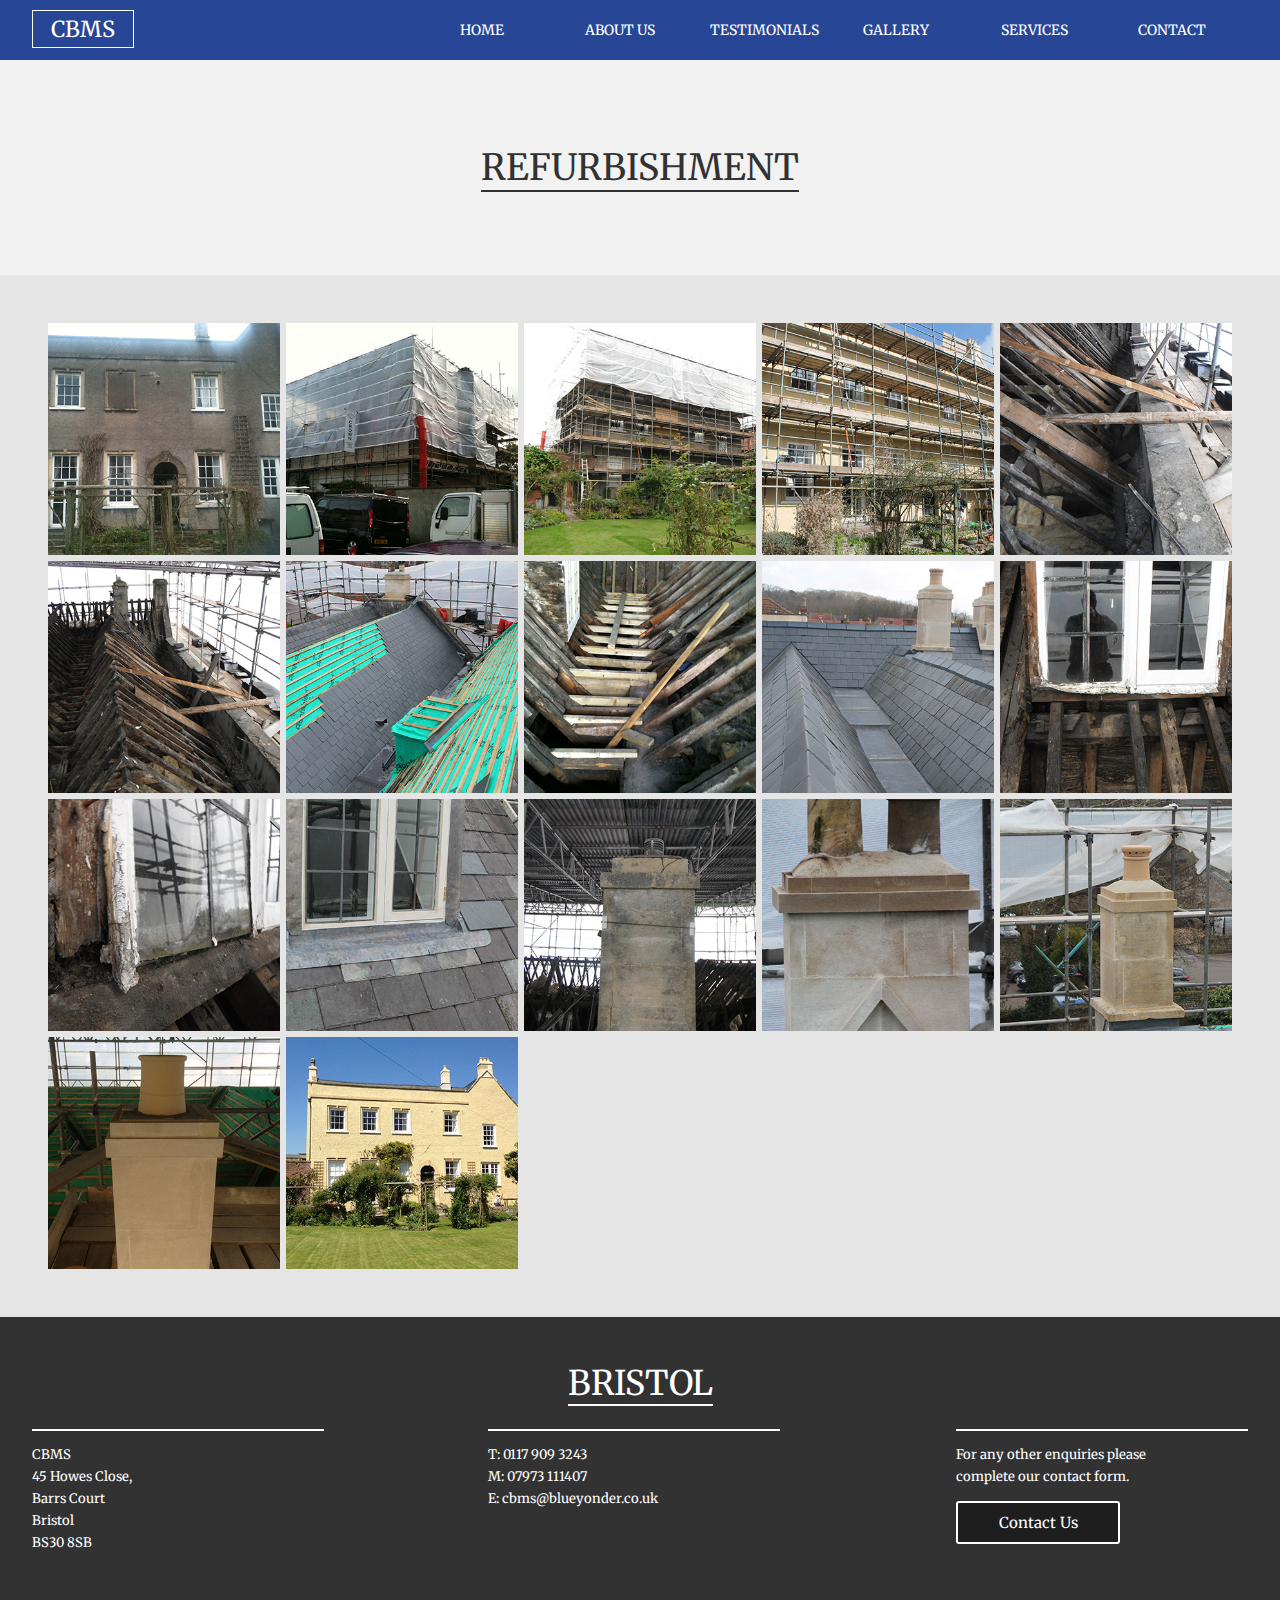
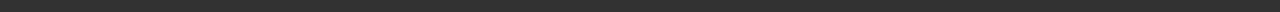
<file: refurbishment.html>
<!DOCTYPE html>
<html xmlns="http://www.w3.org/1999/xhtml">
<head>
<meta http-equiv="Content-Type" content="text/html; charset=utf-8" />
<meta name="viewport" content="width=device-width, initial-scale=1, maximum-scale=1">  
<meta name="SKYPE_TOOLBAR" content="SKYPE_TOOLBAR_PARSER_COMPATIBLE" />
<title>CBMS - Bath &amp; Kitchen</title>
<!--[if lt IE 9]>
	<link rel="stylesheet" type="text/css" href="css/ie8-and-down.css" />
<![endif]-->
<link href="css/CSSreset.css" rel="stylesheet" >
<link href="css/nav.css" rel="stylesheet" >
<link href="css/default.css" rel="stylesheet" >
<link href="css/index.css" rel="stylesheet" >
<link href="css/media-queries.css" rel="stylesheet" >
<link href='http://fonts.googleapis.com/css?family=Merriweather' rel='stylesheet' type='text/css'>
<script src="js/modernizr.js" type="text/javascript"></script> 

</head>
<body id="generic">
  <div id="IE-container">
    <nav>
      <div id="logo"><a href="index.html">CBMS</a></div>
      <ul>
        <li><a href="index.html">HOME</a></li>
        <li><a href="about-us.html">ABOUT US</a></li>
        <li><a href="testimonial.html">TESTIMONIALS</a></li>        
        <li><a href="gallery.html">GALLERY</a></li>
        <li><a href="service.html">SERVICES</a></li>        
        <li><a href="contact-us.php">CONTACT</a></li>        
      </ul>
      <a href="#" id="pull"></a>
    </nav>
    <section id="white-tile" class="gallery-open">
   	  <div>
    	<h1>REFURBISHMENT</h1>
      </div>
    </section>
    <div id="open">
        <ul>
            <li>
                <a href="images/gallery/refurbishment/img-1.jpg" class="html5lightbox" data-group="set1" target="_blank"><img src="images/gallery/refurbishment/thumbnails/img-1.jpg" alt="STIHL"></a>
            </li>  
            <li>
                <a href="images/gallery/refurbishment/img-2.jpg" class="html5lightbox" data-group="set1" target="_blank"><img src="images/gallery/refurbishment/thumbnails/img-2.jpg" alt="STIHL"></a>
            </li> 
            <li>
                <a href="images/gallery/refurbishment/img-3.jpg" class="html5lightbox" data-group="set1" target="_blank"><img src="images/gallery/refurbishment/thumbnails/img-3.jpg" alt="STIHL"></a>
            </li>      
            <li>
                <a href="images/gallery/refurbishment/img-4.jpg" class="html5lightbox" data-group="set1" target="_blank"><img src="images/gallery/refurbishment/thumbnails/img-4.jpg" alt="STIHL"></a>
            </li> 
            <li>
                <a href="images/gallery/refurbishment/img-5.jpg" class="html5lightbox" data-group="set1" target="_blank"><img src="images/gallery/refurbishment/thumbnails/img-5.jpg" alt="STIHL"></a>
            </li>  
            <li>
                <a href="images/gallery/refurbishment/img-6.jpg" class="html5lightbox" data-group="set1" target="_blank"><img src="images/gallery/refurbishment/thumbnails/img-6.jpg" alt="STIHL"></a>
            </li>  
            <li>
                <a href="images/gallery/refurbishment/img-7.jpg" class="html5lightbox" data-group="set1" target="_blank"><img src="images/gallery/refurbishment/thumbnails/img-7.jpg" alt="STIHL"></a>
            </li> 
            <li>
                <a href="images/gallery/refurbishment/img-8.jpg" class="html5lightbox" data-group="set1" target="_blank"><img src="images/gallery/refurbishment/thumbnails/img-8.jpg" alt="STIHL"></a>
            </li>      
            <li>
                <a href="images/gallery/refurbishment/img-9.jpg" class="html5lightbox" data-group="set1" target="_blank"><img src="images/gallery/refurbishment/thumbnails/img-9.jpg" alt="STIHL"></a>
            </li> 
            <li>
                <a href="images/gallery/refurbishment/img-10.jpg" class="html5lightbox" data-group="set1" target="_blank"><img src="images/gallery/refurbishment/thumbnails/img-10.jpg" alt="STIHL"></a>
            </li>    
            
            <li>
                <a href="images/gallery/refurbishment/img-11.jpg" class="html5lightbox" data-group="set1" target="_blank"><img src="images/gallery/refurbishment/thumbnails/img-11.jpg" alt="STIHL"></a>
            </li>  
            <li>
                <a href="images/gallery/refurbishment/img-12.jpg" class="html5lightbox" data-group="set1" target="_blank"><img src="images/gallery/refurbishment/thumbnails/img-12.jpg" alt="STIHL"></a>
            </li> 
            <li>
                <a href="images/gallery/refurbishment/img-13.jpg" class="html5lightbox" data-group="set1" target="_blank"><img src="images/gallery/refurbishment/thumbnails/img-13.jpg" alt="STIHL"></a>
            </li>      
            <li>
                <a href="images/gallery/refurbishment/img-14.jpg" class="html5lightbox" data-group="set1" target="_blank"><img src="images/gallery/refurbishment/thumbnails/img-14.jpg" alt="STIHL"></a>
            </li> 
            <li>
                <a href="images/gallery/refurbishment/img-15.jpg" class="html5lightbox" data-group="set1" target="_blank"><img src="images/gallery/refurbishment/thumbnails/img-15.jpg" alt="STIHL"></a>
            </li>  
            <li>
                <a href="images/gallery/refurbishment/img-16.jpg" class="html5lightbox" data-group="set1" target="_blank"><img src="images/gallery/refurbishment/thumbnails/img-16.jpg" alt="STIHL"></a>
            </li>  
            <li>
                <a href="images/gallery/refurbishment/img-17.jpg" class="html5lightbox" data-group="set1" target="_blank"><img src="images/gallery/refurbishment/thumbnails/img-17.jpg" alt="STIHL"></a>
            </li>                                                                                               
        </ul>
    </div>
    <footer>
      <div>
    	<h4>BRISTOL</h4>
      </div>
        <article>
			<p>
            	CBMS<br>
                45 Howes Close,<br>
                Barrs Court<br>
                Bristol<br>
                BS30 8SB
            </p>
        </article>
        <article class="footer-margin">
			<p>
            	T:  0117 909 3243<br>
                M:  07973 111407<br>
                <span class="hide">E:</span>  <a href="mailto:cbms@blueyonder.co.uk">cbms@blueyonder.co.uk</a>
            </p>        
        </article>
        <article class="right">
            <p>For any other enquiries please <br class="hide">complete our contact form.</p> 
            <a id="contact-cta" class="corner" href="contact-us.php">Contact Us</a>       
        </article>                
    </footer>
  </div>
    <!-- Javascript -->    
	<script src="http://code.jquery.com/jquery-1.10.1.min.js" type="text/javascript"></script>
    <script src="js/html5lightbox.js" type="text/javascript"></script>
	<script src="js/core.js" type="text/javascript"></script> 
   
</body>
</html>
</file>
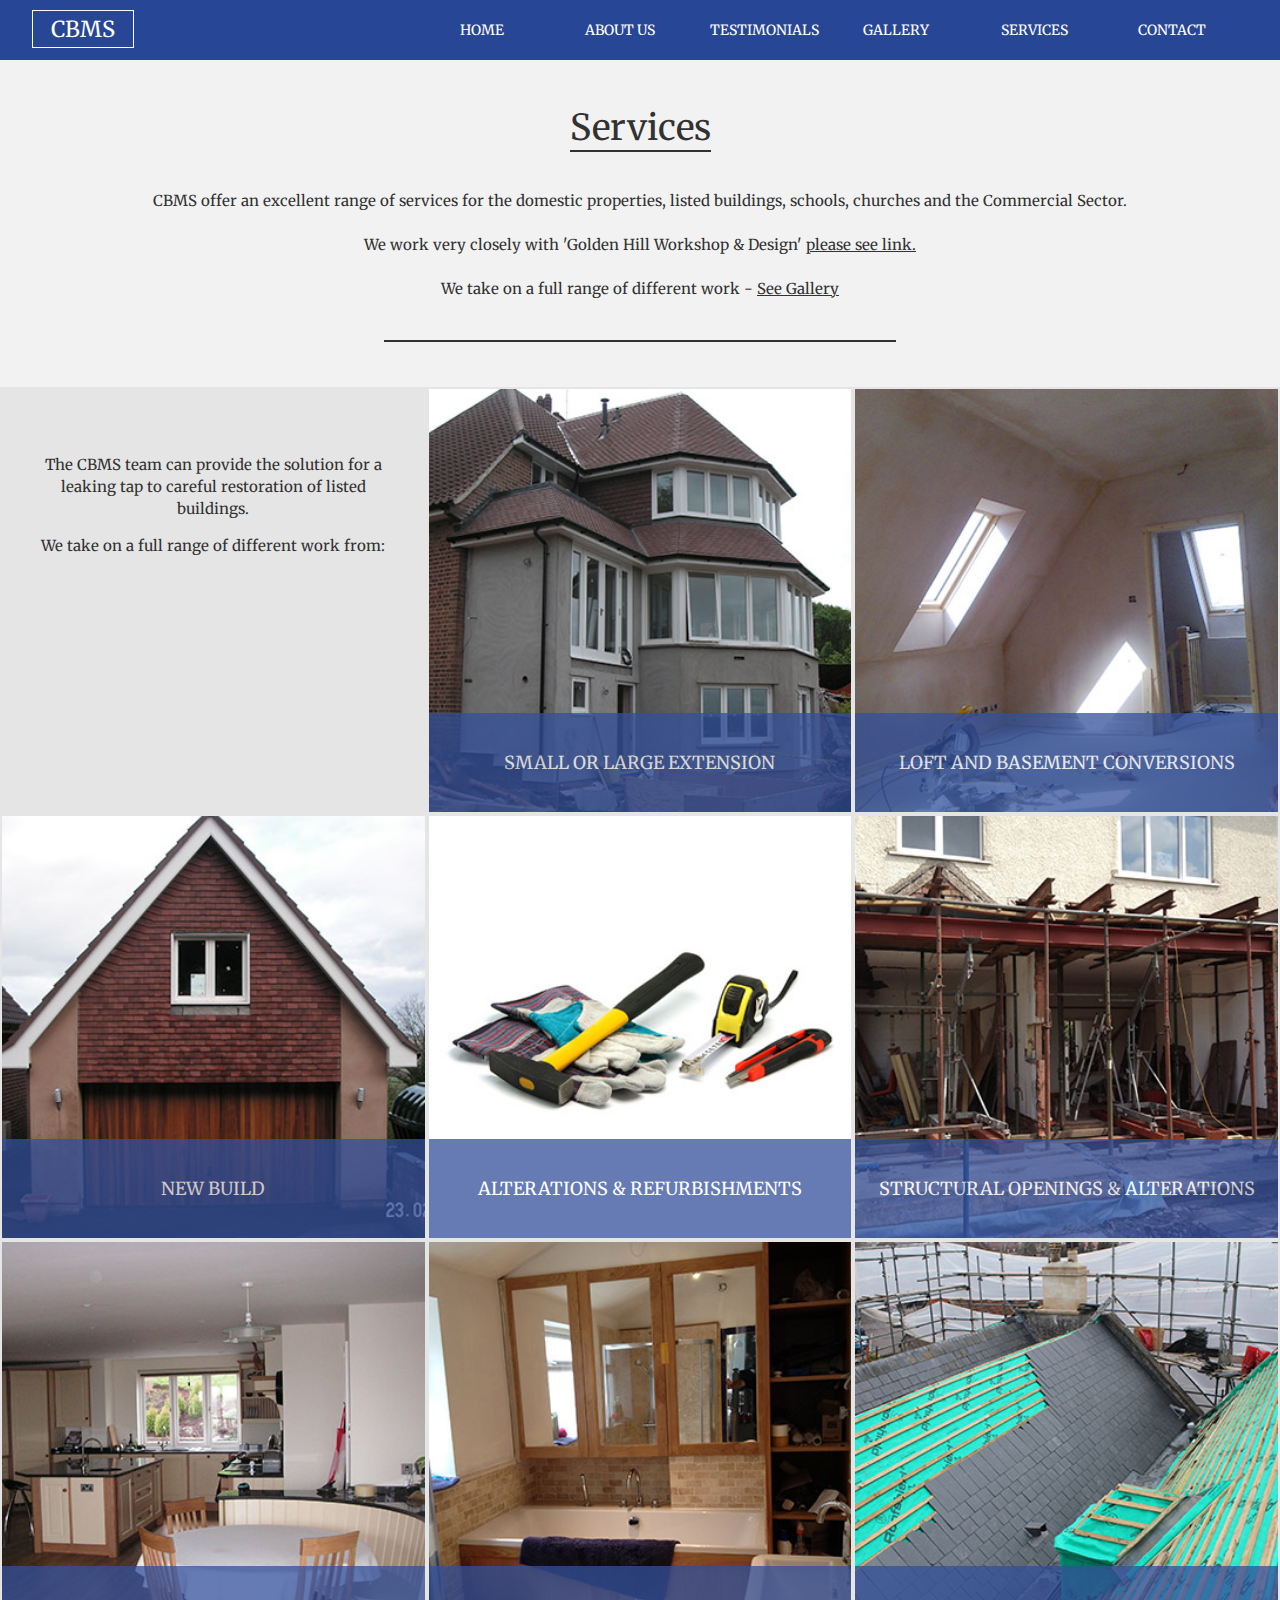
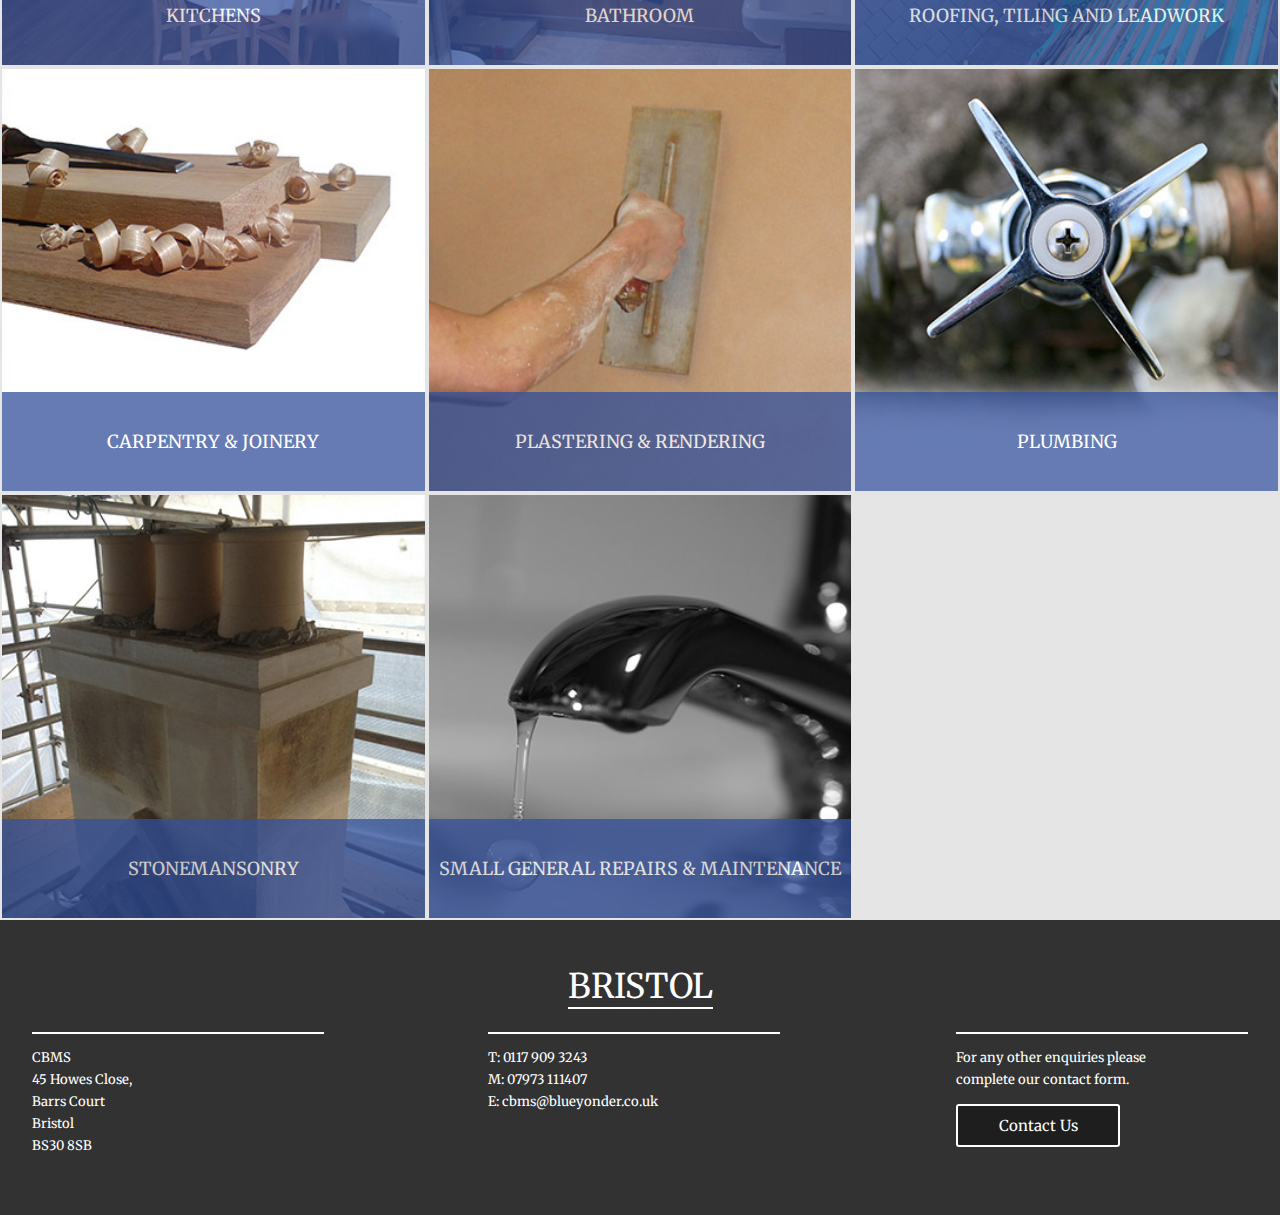
<file: service.html>
<!DOCTYPE html>
<html xmlns="http://www.w3.org/1999/xhtml">
<head>
<meta http-equiv="Content-Type" content="text/html; charset=utf-8" />
<meta name="viewport" content="width=device-width, initial-scale=1, maximum-scale=1">  
<meta name="SKYPE_TOOLBAR" content="SKYPE_TOOLBAR_PARSER_COMPATIBLE" />
<title>CBMS - Services</title>
<!--[if lt IE 9]>
	<link rel="stylesheet" type="text/css" href="css/ie8-and-down.css" />
<![endif]-->
<link href="css/CSSreset.css" rel="stylesheet" >
<link href="css/nav.css" rel="stylesheet" >
<link href="css/default.css" rel="stylesheet" >
<link href="css/index.css" rel="stylesheet" >
<link href="css/media-queries.css" rel="stylesheet" >
<link href='http://fonts.googleapis.com/css?family=Merriweather' rel='stylesheet' type='text/css'>
<script src="js/modernizr.js" type="text/javascript"></script> 

</head>
<body id="generic">
  <div id="IE-container">
    <nav>
      <div id="logo"><a href="index.html">CBMS</a></div>
      <ul>
        <li><a href="index.html">HOME</a></li>
        <li><a href="about-us.html">ABOUT US</a></li>
        <li><a href="testimonial.html">TESTIMONIALS</a></li>        
        <li><a href="gallery.html">GALLERY</a></li>
        <li><a href="service.html">SERVICES</a></li>        
        <li><a href="contact-us.php">CONTACT</a></li>        
      </ul>
      <a href="#" id="pull"></a>
    </nav>
    <section id="white-tile">
      <div>
    	<h1>Services</h1>
      </div>
        <p>
            CBMS offer an excellent range of services for the domestic properties, listed buildings, schools, churches and the Commercial Sector.  
                <br /> <br />
            We work very closely with 'Golden Hill Workshop &amp; Design'  

            <a href="http://www.goldenhilldesign.co.uk/" class="fmb-link inline">please see link.</a>
                <br /> <br />
            We take on a full range of different work -
            <a class="gallery-btn" href="gallery.html">See Gallery</a>
        </p>
        
        <div class="line"></div>
    </section>
    <div id="category">
        <ul>
            <li id="text">
                <p>The CBMS team can provide the solution for a leaking tap to careful restoration of listed buildings.</p>
                <p>We take on a full range of different work from:</p>
            </li>        
            <li>
                <img src="images/services/extentions-small-large.jpg" alt="Small or Large Extension">
                <span>Small or Large Extension</span>
            </li>
            <li>
                <img src="images/services/loft-conversion.jpg" alt="loft and basement conversions">
                <span>loft and basement conversions</span>                  
            </li>
            <li>            
                <img src="images/services/new-build.jpg" alt="New build">
                <span>New build</span> 
            </li>
            <li>           	
                <img src="images/services/alterations-refurbishment.jpg" alt="Alterations &amp; refurbishments">
                <span>Alterations &amp; refurbishments</span>
            </li>            
            <li>           	
                <img src="images/services/structural-openings-alterations.jpg" alt="Structural openings &amp; alterations">
                <span>Structural openings &amp; alterations</span>
            </li>
            <li>           
                <img src="images/services/kitchen.jpg" alt="Kitchen">
                <span>Kitchens</span> 
            </li>
            <li>        
                <img src="images/services/bathrooms.jpg" alt="Bathroom">
                <span>Bathroom</span>
            </li>   
            <li>           
                <img src="images/services/roofing.jpg" alt="Roofing, tiling and leadwork">
                <span>Roofing, tiling and leadwork</span> 
            </li>
            <li>        
                <img src="images/services/carpentry-image.jpg" alt="Carpentry &amp; joinery">
                <span>Carpentry &amp; joinery</span>
            </li>
            <li>           
                <img src="images/services/plastering-rendering.jpg" alt="Plastering">
                <span>Plastering &amp; Rendering</span> 
            </li>       
            <li>        
                <img src="images/services/plumbing.jpg" alt="Plumbing">
                <span>Plumbing</span>
            </li>
            <li>           
                <img src="images/services/stonemasonry.jpg" alt="Stonemansonry">
                <span>Stonemansonry</span> 
            </li>
            <li>        
                <img src="images/services/small-repairs-maintenance.jpg" alt="Small general repairs &amp; maintenance">
                <span>Small general repairs &amp; maintenance</span>
            </li>                                                                        
        </ul>
    </div>
    <footer>
      <div>
    	<h4>BRISTOL</h4>
      </div>
        <article>
			<p>
            	CBMS<br>
                45 Howes Close,<br>
                Barrs Court<br>
                Bristol<br>
                BS30 8SB
            </p>
        </article>
        <article class="footer-margin">
			<p>
            	T:  0117 909 3243<br>
                M:  07973 111407<br>
                <span class="hide">E:</span>  <a href="mailto:cbms@blueyonder.co.uk">cbms@blueyonder.co.uk</a>
            </p>        
        </article>
        <article class="right">
            <p>For any other enquiries please <br class="hide">complete our contact form.</p> 
            <a id="contact-cta" class="corner" href="contact-us.php">Contact Us</a>       
        </article>                
    </footer>
  </div>
    <!-- Javascript -->    
	<script src="http://code.jquery.com/jquery-1.10.1.min.js"></script>
    
	<script src="js/core.js" type="text/javascript"></script>
   
</body>
</html>
</file>
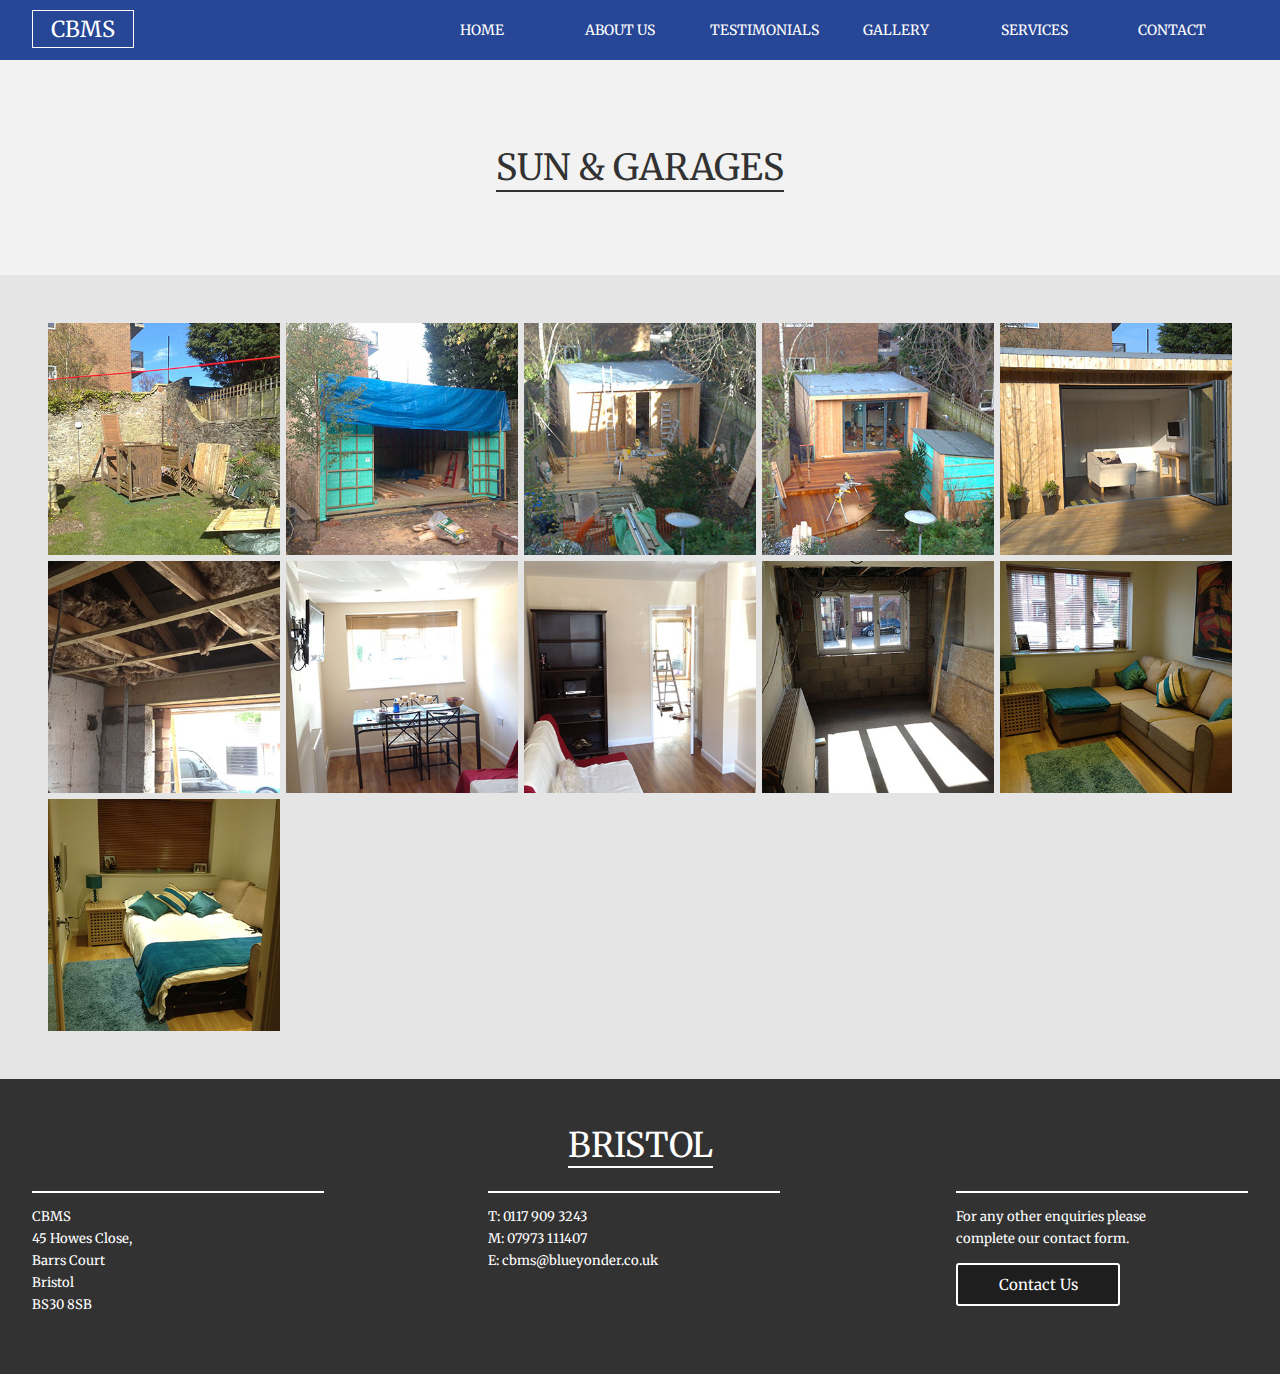
<file: sun-garages.html>
<!DOCTYPE html>
<html xmlns="http://www.w3.org/1999/xhtml">
<head>
<meta http-equiv="Content-Type" content="text/html; charset=utf-8" />
<meta name="viewport" content="width=device-width, initial-scale=1, maximum-scale=1">  
<meta name="SKYPE_TOOLBAR" content="SKYPE_TOOLBAR_PARSER_COMPATIBLE" />
<title>CBMS - Bath &amp; Kitchen</title>
<!--[if lt IE 9]>
	<link rel="stylesheet" type="text/css" href="css/ie8-and-down.css" />
<![endif]-->
<link href="css/CSSreset.css" rel="stylesheet" >
<link href="css/nav.css" rel="stylesheet" >
<link href="css/default.css" rel="stylesheet" >
<link href="css/index.css" rel="stylesheet" >
<link href="css/media-queries.css" rel="stylesheet" >
<link href='http://fonts.googleapis.com/css?family=Merriweather' rel='stylesheet' type='text/css'>
<script src="js/modernizr.js" type="text/javascript"></script> 

</head>
<body id="generic">
  <div id="IE-container">
    <nav>
      <div id="logo"><a href="index.html">CBMS</a></div>
      <ul>
        <li><a href="index.html">HOME</a></li>
        <li><a href="about-us.html">ABOUT US</a></li>
        <li><a href="testimonial.html">TESTIMONIALS</a></li>        
        <li><a href="gallery.html">GALLERY</a></li>
        <li><a href="service.html">SERVICES</a></li>        
        <li><a href="contact-us.php">CONTACT</a></li>        
      </ul>
      <a href="#" id="pull"></a>
    </nav>
    <section id="white-tile" class="gallery-open">
   	  <div>
    	<h1>SUN &amp; GARAGES</h1>
      </div>
    </section>
    <div id="open">
        <ul>
            <li>
                <a href="images/gallery/sun-garages/img-1.jpg" class="html5lightbox" data-group="set1" target="_blank"><img src="images/gallery/sun-garages/thumbnails/img-1.jpg" alt="STIHL"></a>
            </li>  
            <li>
                <a href="images/gallery/sun-garages/img-2.jpg" class="html5lightbox" data-group="set1" target="_blank"><img src="images/gallery/sun-garages/thumbnails/img-2.jpg" alt="STIHL"></a>
            </li> 
            <li>
                <a href="images/gallery/sun-garages/img-3.jpg" class="html5lightbox" data-group="set1" target="_blank"><img src="images/gallery/sun-garages/thumbnails/img-3.jpg" alt="STIHL"></a>
            </li>      
            <li>
                <a href="images/gallery/sun-garages/img-4.jpg" class="html5lightbox" data-group="set1" target="_blank"><img src="images/gallery/sun-garages/thumbnails/img-4.jpg" alt="STIHL"></a>
            </li> 
            <li>
                <a href="images/gallery/sun-garages/img-5.jpg" class="html5lightbox" data-group="set1" target="_blank"><img src="images/gallery/sun-garages/thumbnails/img-5.jpg" alt="STIHL"></a>
            </li>  
            <li>
                <a href="images/gallery/sun-garages/img-6.jpg" class="html5lightbox" data-group="set1" target="_blank"><img src="images/gallery/sun-garages/thumbnails/img-6.jpg" alt="STIHL"></a>
            </li>  
            <li>
                <a href="images/gallery/sun-garages/img-7.jpg" class="html5lightbox" data-group="set1" target="_blank"><img src="images/gallery/sun-garages/thumbnails/img-7.jpg" alt="STIHL"></a>
            </li> 
            <li>
                <a href="images/gallery/sun-garages/img-8.jpg" class="html5lightbox" data-group="set1" target="_blank"><img src="images/gallery/sun-garages/thumbnails/img-8.jpg" alt="STIHL"></a>
            </li>      
            <li>
                <a href="images/gallery/sun-garages/img-9.jpg" class="html5lightbox" data-group="set1" target="_blank"><img src="images/gallery/sun-garages/thumbnails/img-9.jpg" alt="STIHL"></a>
            </li> 
            <li>
                <a href="images/gallery/sun-garages/img-10.jpg" class="html5lightbox" data-group="set1" target="_blank"><img src="images/gallery/sun-garages/thumbnails/img-10.jpg" alt="STIHL"></a>
            </li>    
            
            <li>
                <a href="images/gallery/sun-garages/img-11.jpg" class="html5lightbox" data-group="set1" target="_blank"><img src="images/gallery/sun-garages/thumbnails/img-11.jpg" alt="STIHL"></a>
            </li>                                                                                              
        </ul>
    </div>
    <footer>
      <div>
    	<h4>BRISTOL</h4>
      </div>
        <article>
			<p>
            	CBMS<br>
                45 Howes Close,<br>
                Barrs Court<br>
                Bristol<br>
                BS30 8SB
            </p>
        </article>
        <article class="footer-margin">
			<p>
            	T:  0117 909 3243<br>
                M:  07973 111407<br>
                <span class="hide">E:</span>  <a href="mailto:cbms@blueyonder.co.uk">cbms@blueyonder.co.uk</a>
            </p>        
        </article>
        <article class="right">
            <p>For any other enquiries please <br class="hide">complete our contact form.</p> 
            <a id="contact-cta" class="corner" href="contact-us.php">Contact Us</a>       
        </article>               
    </footer>
  </div>
    <!-- Javascript -->    
	<script src="http://code.jquery.com/jquery-1.10.1.min.js" type="text/javascript"></script>
    <script src="js/html5lightbox.js" type="text/javascript"></script>
	<script src="js/core.js" type="text/javascript"></script> 
   
</body>
</html>
</file>
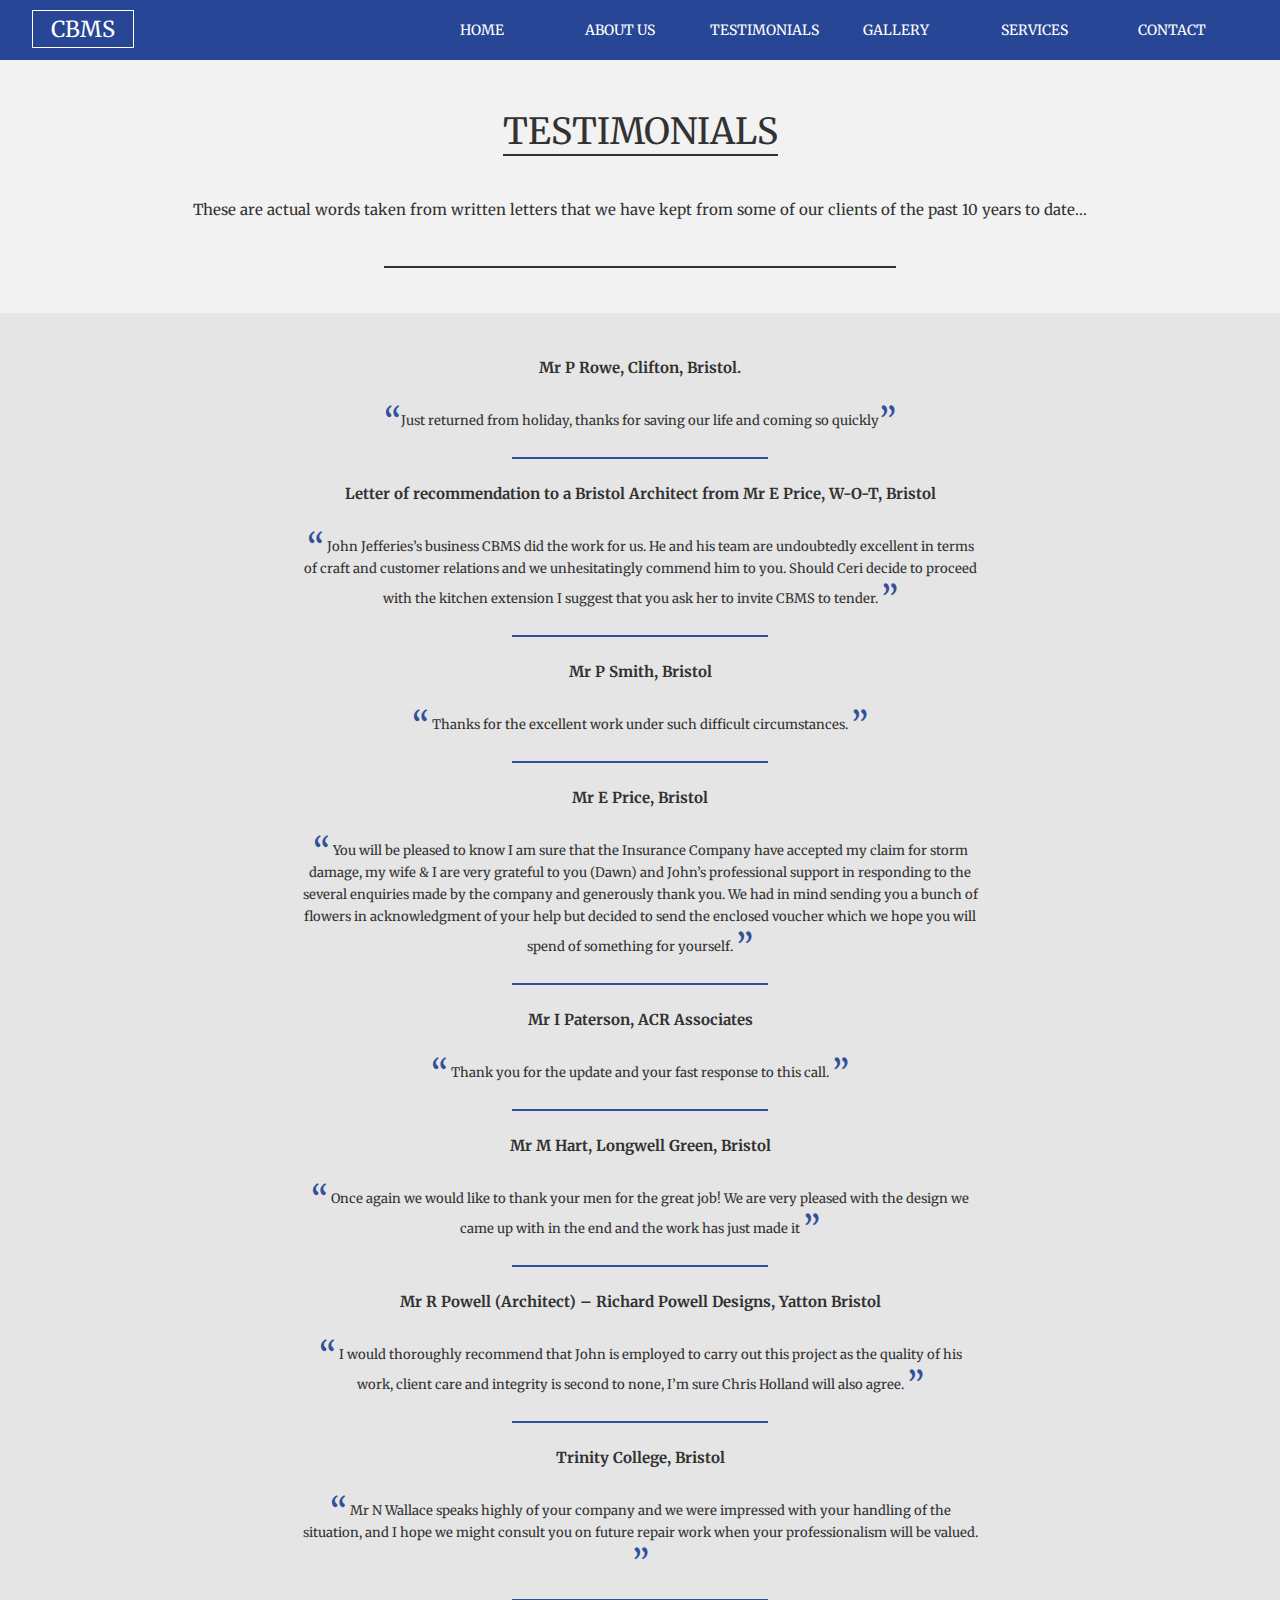
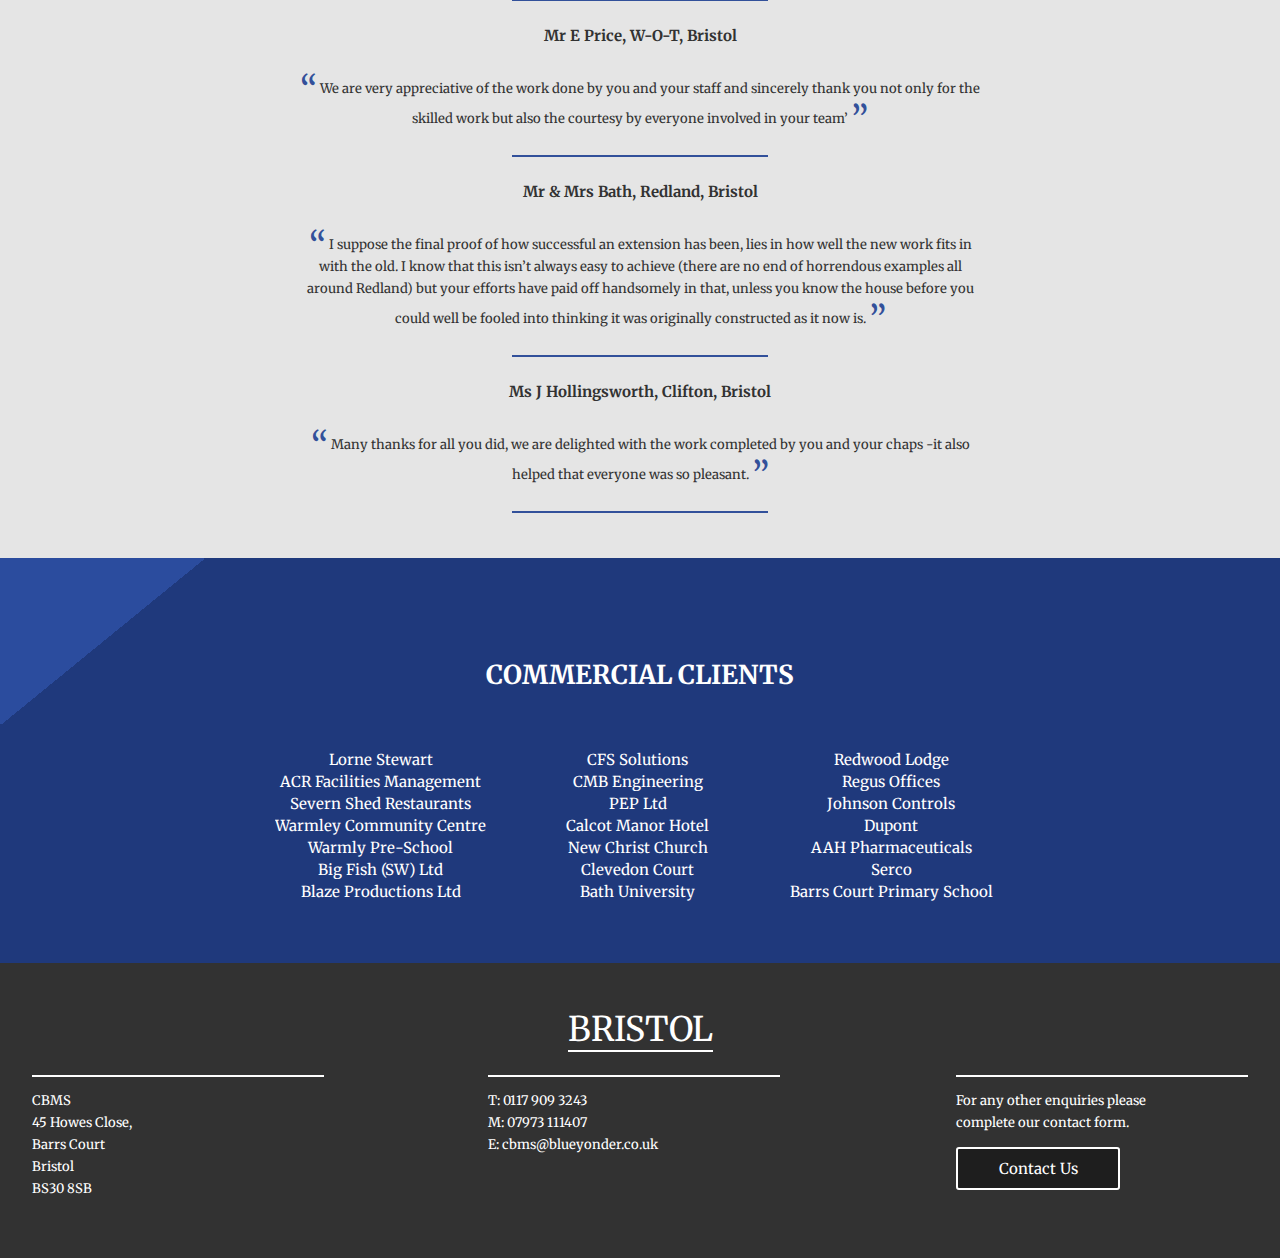
<file: testimonial.html>
<!DOCTYPE html>
<html xmlns="http://www.w3.org/1999/xhtml">
<head>
<meta http-equiv="Content-Type" content="text/html; charset=utf-8" />
<meta name="viewport" content="width=device-width, initial-scale=1, maximum-scale=1">  
<meta name="SKYPE_TOOLBAR" content="SKYPE_TOOLBAR_PARSER_COMPATIBLE" />
<title>CBMS - Testimonial</title>
<!--[if lt IE 9]>
	<link rel="stylesheet" type="text/css" href="css/ie8-and-down.css" />
<![endif]-->
<link href="css/CSSreset.css" rel="stylesheet" >
<link href="css/nav.css" rel="stylesheet" >
<link href="css/default.css" rel="stylesheet" >
<link href="css/index.css" rel="stylesheet" >
<link href="css/media-queries.css" rel="stylesheet" >
<link href='http://fonts.googleapis.com/css?family=Merriweather' rel='stylesheet' type='text/css'>
<script src="js/modernizr.js" type="text/javascript"></script>  
y
</head>
<body id="testimonial">
  <div id="IE-container">
    <nav>
      <div id="logo"><a href="index.html">CBMS</a></div>
      <ul>
        <li><a href="index.html">HOME</a></li>
        <li><a href="about-us.html">ABOUT US</a></li>
        <li><a href="testimonial.html">TESTIMONIALS</a></li>        
        <li><a href="gallery.html">GALLERY</a></li>
        <li><a href="service.html">SERVICES</a></li>        
        <li><a href="contact-us.php">CONTACT</a></li>        
      </ul>
      <a href="#" id="pull"></a>
    </nav>
    <section id="white-tile">
   	  <div id="pad">
    	<h1>TESTIMONIALS</h1>
      </div>
        <p>These are actual words taken from written letters that we have 
kept from some of our clients of the past 10 years to date&hellip;</p>
        <div class="line"></div>
    </section>
    <div id="grey-tile">
    	<section>
            <article>
            	<h3>Mr P Rowe, Clifton, Bristol.</h3>
                <p><span>&ldquo;</span>Just returned from holiday, thanks for saving our life and coming so quickly<span>&rdquo;</span></p>       
            </article>
            	<div class="divider"></div>   
            <article>
                <h3>Letter of recommendation to a Bristol Architect from Mr E Price, W-O-T, Bristol</h3>
                <p><span>&ldquo;</span>
                    John Jefferies’s business CBMS did the work for us. He and his team are undoubtedly 
                    excellent in terms of craft and customer relations and we unhesitatingly commend him to 
                    you. Should Ceri decide to proceed with the kitchen extension I suggest that you ask her 
                    to invite CBMS to tender.
                <span>&rdquo;</span></p>       
            </article>
                <div class="divider"></div> 
            <article>
                <h3>Mr P Smith, Bristol</h3>
                <p><span>&ldquo;</span>
                    Thanks for the excellent work under such difficult circumstances.
                <span>&rdquo;</span></p>       
            </article>
                <div class="divider"></div>    
            <article>
                <h3>Mr E Price, Bristol</h3>
                <p><span>&ldquo;</span>
                    You will be pleased to know I am sure that the Insurance Company have accepted 

                    my claim for storm damage, my wife &amp; I are very grateful to you (Dawn) and John’s 

                    professional support in responding to the several enquiries made by the company 

                    and generously thank you. We had in mind sending you a bunch of flowers in 

                    acknowledgment of your help but decided to send the enclosed voucher which we hope 

                    you will spend of something for yourself.
                <span>&rdquo;</span></p>       
            </article>
                <div class="divider"></div> 
            <article>
                <h3>Mr I Paterson, ACR Associates</h3>
                <p><span>&ldquo;</span>
                    Thank you for the update and your fast response to this call.
                <span>&rdquo;</span></p>       
            </article>
                <div class="divider"></div> 
            <article>
                <h3>Mr M Hart, Longwell Green, Bristol</h3>
                <p><span>&ldquo;</span>
                    Once again we would like to thank your men for the great job! We are very pleased with 

                    the design we came up with in the end and the work has just made it
                <span>&rdquo;</span></p>       
            </article>
                <div class="divider"></div>   
            <article>
                <h3>Mr R Powell (Architect) – Richard Powell Designs, Yatton Bristol</h3>
                <p><span>&ldquo;</span>
                    I would thoroughly recommend that John is employed to carry out this project as the 

                    quality of his work, client care and integrity is second to none, I’m sure Chris Holland will 

                    also agree.
                <span>&rdquo;</span></p>       
            </article>
                <div class="divider"></div>   
            <article>
                <h3>Trinity College, Bristol</h3>
                <p><span>&ldquo;</span>
                    Mr N Wallace speaks highly of your company and we were impressed with your 

                    handling of the situation, and I hope we might consult you on future repair work when 

                    your professionalism will be valued.                    
                <span>&rdquo;</span></p>       
            </article>
                <div class="divider"></div>  
            <article>
                <h3>Mr E Price, W-O-T, Bristol</h3>
                <p><span>&ldquo;</span>
                    We are very appreciative of the work done by you and your staff and sincerely thank you 
                    not only for the skilled work but also the courtesy by everyone involved in your team’                 
                <span>&rdquo;</span></p>       
            </article>
                <div class="divider"></div>
            <article>
                <h3>Mr &amp; Mrs Bath, Redland, Bristol</h3>
                <p><span>&ldquo;</span>
                    I suppose the final proof of how successful an extension has been, lies in how well 

                    the new work fits in with the old. I know that this isn’t always easy to achieve (there 

                    are no end of horrendous examples all around Redland) but your efforts have paid off 

                    handsomely in that, unless you know the house before you could well be fooled into 

                    thinking it was originally constructed as it now is.
                <span>&rdquo;</span></p>       
            </article>
                <div class="divider"></div>
            <article>
                <h3>Ms J Hollingsworth, Clifton, Bristol</h3>
                <p><span>&ldquo;</span>
                    Many thanks for all you did, we are delighted with the work completed by you and your 

                    chaps -it also helped that everyone was so pleasant.
                <span>&rdquo;</span></p>       
            </article>
                <div class="divider"></div>                                                                                                            
        </section>
    </div>    
    <section id="blue-tile">
    	<article>
          <div>	
        	<h5>COMMERCIAL CLIENTS</h5>
          </div>
            <div id="blue-points">
                <p>
                    Lorne Stewart<br>
                    ACR Facilities Management<br>
                    Severn Shed Restaurants<br>
                    Warmley Community Centre<br>
                    Warmly Pre-School<br>
                    Big Fish (SW) Ltd<br>
                    Blaze Productions Ltd
                </p>
                <p>
                    CFS Solutions<br>
                    CMB Engineering<br>
                    PEP Ltd<br>
                    Calcot Manor Hotel <br>
                    New Christ Church<br>
                    Clevedon Court<br>
                    Bath University
                </p>  
                <p>
                    Redwood Lodge<br>
                    Regus Offices<br>
                    Johnson Controls<br>
                    Dupont <br>
                    AAH Pharmaceuticals<br>
                    Serco<br>
                    Barrs Court Primary School       
                </p>             
            </div>          
        </article>
    </section>
    <footer>
      <div>
    	<h4>BRISTOL</h4>
      </div>
        <article>
			<p>
            	CBMS<br>
                45 Howes Close,<br>
                Barrs Court<br>
                Bristol<br>
                BS30 8SB
            </p>
        </article>
        <article class="footer-margin">
			<p>
            	T:  0117 909 3243<br>
                M:  07973 111407<br>
                <span class="hide">E:</span>  <a href="mailto:cbms@blueyonder.co.uk">cbms@blueyonder.co.uk</a>
            </p>        
        </article>
        <article class="right">
            <p>For any other enquiries please <br class="hide">complete our contact form.</p> 
            <a id="contact-cta" class="corner" href="contact-us.php">Contact Us</a>       
        </article>               
    </footer>
  </div>
    <!-- Javascript -->    
	<script src="http://code.jquery.com/jquery-1.10.1.min.js"></script>
    
	<script src="js/core.js" type="text/javascript"></script>  
   
</body>
</html>
</file>
<file: css/ie8-and-down.css>
html, body { background: #f2f2f2 !important; }

#IE-container { width: 1000px; margin: 0 auto; }
	body nav { width: 950px; padding: 0 25px 0 25px; }
		body nav #logo { top: -23px; }
 		body nav ul { float: none; display: inline-block; }

 body .form { width: 80%; }
</file>
<file: css/nav.css>
/* Main Navigation */
nav {
	width: 95%;
	height: 60px;
	background: #274695;
	overflow: hidden;
	position: fixed;
	top: 0;
	font-size: 14px;
	padding: 0 2.5%;
	z-index: 10000;}
	nav #logo { 
		display: inline-block;
		border: solid 1px #ffffff;
		position: relative;
		top: 10px;
		padding: 4px 0;
		width: 100px;
		text-align: center;
		font-size: 22px;}
	nav ul {
		width: 835px;
		height: 100%;
		overflow: hidden;
		text-align: right;
		display: inline-block;
		float: right;}
		nav li {
			width: 138px;
			display: inline-block;
			float: left;	
			text-align: center;}
			nav li a:hover { text-decoration: underline; }
			nav li a, #pull { 
				text-decoration: none;
				display: block;
				padding: 15%;}
</file>
<file: css/default.css>
/* Tile */	
section { width: 100%; overflow: hidden; padding: 45px 0; background:#f2f2f2; }	
		section #white-tile { background: #f2f2f2; }
			#white-tile h3, #white-tile h1 { font-size: 36px; }
				#white-tile .contact { width: 225px; }
			#white-tile p, #grey-tile article, .form { margin: 45px auto; text-align: center; width: 80%; max-width: 1000px; } 
				#white-tile a { background: #274695; }
				footer article #contact-cta {  border: solid 2px #ffffff; background: #1e1e1e; }
			#white-tile a, footer article #contact-cta { 
				width: 160px; 
				display: block;
				padding: 10px 0;}
			#grey-tile { background: #e5e5e5; }
			#generic #blue-tile p:first-child { margin: 45px 0; }
			
/* Gallery */
#white-tile .gallery-btn { 
	background: none;
	color: #323232;
	text-decoration: underline;
	display: inline;}
#category { overflow: hidden; background: #e5e5e5; }
	#category ul { width: 100%;  overflow: hidden; }
		#category ul li { 
			float: left;
			width: 33.33%;
			position: relative;
			border: solid 2px #e5e5e5;
			-webkit-box-sizing: border-box; /* Safari/Chrome, other WebKit */
			-moz-box-sizing: border-box;    /* Firefox, other Gecko */
			box-sizing: border-box;         /* Opera/IE 8+ */}
			#category ul li img, #open ul li img { display: block; width: 100%; height: auto; position: relative; } 
			#category ul li span { 
				text-transform: uppercase;
				position: absolute; 
				bottom: 0;
				background: #33509a;
				width: 100%;
				padding: 9% 0;
				font-size: 18px;}
			#category ul #text { padding: 50px 30px 0 30px; text-align: center; }
			
/* Gallery open */
#open { 
	padding: 45px;
	background: #e5e5e5;
	overflow: hidden;}	
	#open ul li { 
		width: 20%; 
		float: left; 
		position: relative;
		border: solid 3px #e5e5e5;
		-webkit-box-sizing: border-box; /* Safari/Chrome, other WebKit */
		-moz-box-sizing: border-box;    /* Firefox, other Gecko */
		box-sizing: border-box;         /* Opera/IE 8+ */}
		
.gallery-open div { padding: 40px 0; }

/* About us */
#generic #grey-tile section { width: 70%; margin: 0 auto; max-width: 1000px; }
 #blue-tile article { width: 100%; margin: 0 auto; max-width: 1540px; }

#grey-tile section { background: #e5e5e5; }

	#generic #grey-tile article { width: 100%; float: left; text-align: left; } 
		#generic #grey-tile article img { width: 40%; height: auto; margin: 0 30px 25px 0; } 
		#generic #grey-tile article p {
			float: left;
			width: 50%;
		}


		#generic #grey-tile p { text-align: left; margin: 0 0 20px	 20px; }
	#blue-tile  { background:url(../images/certificate-bg.gif) no-repeat left top #1f397c; }		
	#blue-tile h5 { font-size: 26px; float: left; }
	#generic #blue-tile p { float: left; margin: 41px 0 0 45px; }
	
	#generic #blue-points {
		width: 810px;
		margin: 0 auto;
		overflow: hidden;
	}


/* Testimonial */
	#testimonial #blue-points { width: 730px; margin: 0 auto; overflow: hidden; }
		#testimonial #blue-points p:first-child { margin-left: 0 }
		#testimonial #white-tile h1 { width: 270px; margin-top: 55px; }
		#testimonial #grey-tile h3 { font-size: 15px; font-weight: bold; }
		#blue-tile h5 { width: 100%; margin-top: 55px; }
		#testimonial #grey-tile p { width: 100%; font-size: 13px; margin: 0; padding-top: 25px; }
		#testimonial #blue-tile p { float: left; margin-left: 11%; }
			#testimonial #grey-tile span { font-size: 36px; color: #32509a; position: relative; top: 10px; }
				
/* Contact Form */
.form { width: 50%; margin: 0 auto; padding-top: 45px; }
	#personal-data { margin: 0 auto;  }
	.form input, textarea { outline: none; border: none; color: #595959; float: left; }
	.form input[name=txtName], .form input[name=txtEmail] {    
		width: 46.6%;
		height: 45px;
		padding: 0 0 0 2.9%;
		margin-bottom: 1%;}    
		.form input[name=txtEmail] { margin-left: 1%; }
		
	.form textarea { width: 94.4%; height: 135px; padding: 2.9%; }
		.form textarea { margin-bottom: 1%; }
	
	.form input[type=submit] { width: 100%; background: #34519b; font-size: 24px; padding: 1.5% 0; }
			
/* Footer */									
footer { background:#323232;  padding: 45px 2.5% 45px 2.5%; overflow: hidden; width: 95%; }	
footer h4 { font-size: 34px; }
	footer article { width: 24%; float: left; border-top: solid 2px #ffffff; margin-top: 25px; }
	footer .footer-margin { margin-left: 13.5%; }
		footer article p { font-size: 13px; }

/* Used by all */

#home-title, #generic #white-tile, contact-us h1 { padding: 105px 0 45px 0; }

footer h4, #white-tile h1, #white-tile h3, #blue-tile h5 { display: inline; }

h1, #home-title p, h3, #blue-tile p,
#white-tile a, h4, footer article #contact-cta,
.form input[type=submit], #category ul li span
{ text-align: center; font-weight: normal; }

footer div, #white-tile div, #blue-tile div { text-align: center; }

#white-tile #pad  { padding-top: 45px; }

#white-tile h3, #white-tile h1
{ border-bottom: solid 2px #323232; }
footer h4
{ border-bottom: solid 2px #ffffff; }

#generic #white-tile p { padding: 40px 0 40px 0; margin: 0 auto; }

#white-tile a, h3, #grey-tile article,
footer h4, h1, #generic #grey-tile,
#blue-tile article
{ margin: 0px auto; overflow: hidden; }

footer, #white-tile a, footer article #contact-cta,
footer article a, #blue-tile h5, #blue-tile p, .slider li h2,
#category ul li span, nav #logo, nav li a, #pull, .form input[type=submit]
{ color: #ffffff; }

.corner {
	-webkit-border-radius: 3px;
	-moz-border-radius: 3px;
	border-radius: 3px;}
	
.line { width:40%; height:2px; margin: 0 auto; background: #323232; }
#testimonial .divider { width: 20%; margin: 25px auto; background: #32509a; height: 2px;  }
	#testimonial .divider:last-child { margin-bottom: 0;}
	
.clearfix:before,  
.clearfix:after {  
    content: " ";  
    display: table;  
} 
.clearfix:after, .clear {  
    clear: both;  
}  
.clearfix {  
    *zoom: 1;  
} 	

#home-title div, #home-title img { float: left; }
</file>
<file: css/index.css>
#home-title { background: url(../images/home-title-bg.jpg); }
#home-title, #generic #white-tile, contact-us h1 { padding: 105px 0 45px 0; }
  body #home-title-container { float: none; width: 990px; margin: 0 auto; overflow: hidden; }
  #home-title img { padding: 0 30px; }
	#home-title h1 { font-size: 42px; }
		#home-title p { font-size: 22px; margin: 20px 0 0 0; }
#grey-tile article, #grey-tile p { width: 680px; }		
	#grey-tile article img, #grey-tile article p { float: left; }
	#grey-tile article img { width: 103px; height: auto; }
	#grey-tile article p { width: 77%; margin: 30px 0 0 50px; }
	
	
/* Slider */
.slider_container{ width: 100%; overflow: hidden; position: relative;}
.slider { 
	width: 100%;
	overflow: scroll;}
		.slider ul { width: 100%; height: auto; position: relative; overflow: hidden; }
			.slider li { width: 854px; height: auto; float: left; background:#e3e5e5; position: relative; z-index: 6; }
				.slider li div { width:80%; margin: 0 auto; }
					.slider li h2 { 
						position: absolute;	
						text-shadow: 4px 2px 4px #000000; 
						z-index: 9;
						text-align: center;
						font-size: 28px;
						width: 80%;
						top: 40%;}
					.slider li img { width: 100%; height: auto; position: relative; z-index: 7; display: block; }
				
#slider-nav { display: none; position: absolute; width: 100%; top: 30%; z-index: 1000; }
	#slider-nav button { cursor: pointer; border: 0px; padding: 6% 1.5%; z-index: 9; }
			#slider-nav .left_arrow { background: #274695 url("../images/arrow-left.gif") no-repeat; background-position: center; }
			#slider-nav .right_arrow { background: #274695 url("../images/arrow-right.gif") no-repeat; background-position: center; float: right;  }
				#slider-nav .left_arrow:hover, #slider-nav .right_arrow:hover, #category ul li span  { -ms-filter: "progid:DXImageTransform.Microsoft.Alpha(Opacity=75)"; filter: alpha(opacity=75); -moz-opacity: 0.75; -khtml-opacity: 0.75; opacity: 0.75; }



a.fmb-link,
#white-tile a.fmb-link {
	color: #323232;
	text-decoration: underline;
	background: none;
	width: 100%;
}	

#white-tile a.inline {
	display: inline;
}
</file>
<file: css/media-queries.css>
@media screen and (max-width: 1450px) {
	#generic #blue-tile h5 { 
		margin: 0px auto;
		float: none;
		width: 180px;}
	#generic #blue-points {
		width: 570px;
		float: none;
		overflow: hidden;
		margin: 0 auto;}
		
	#generic #blue-tile p {
		width: 100%;
		margin: 0;}	
	#generic #blue-tile p:first-child { margin: 20px 0 0 0; }
	#generic #blue-points { width: 90%; }		
}
@media screen and (max-width: 1060px) {
nav { 
	border-bottom: 0; 
	height:auto;
	overflow: inherit;
	padding: 1.5%;
	width: 97%; }
	nav #logo { top: 0; }
    nav ul {  
        display: none;  
        height: auto;
		width: 100%;
		padding: 0;}  
		nav ul li { width: 50%; }
			nav li a, #pull { padding: 6%; }		
			nav a#pull {  
				display: block;   
				width: 100%;  
				position: relative;
				padding: 0; }  
				nav a#pull:after {  
					content:"";  
					background: url('../images/nav-icon.png') no-repeat;  
					width: 30px;  
					height: 30px;  
					display: inline-block;  
					position: absolute;  
					right: 30px;
					bottom: -2px;}  
	#testimonial #blue-tile p { margin: 0; width: 100%; }
	#testimonial #blue-points { border: none; width: 100%; margin-top: 0; min-width: 100%; padding-top: 20px; }	
	#blue-tile h5 {
		display: inline;
		margin: 55px auto 0 auto;
		text-align: center;
		float: none;}
	#blue-tile h5 { width: 100%; margin-top: 0; min-width: 100%; }			

	.form input[name=name], .form input[name=mail] { width: 97.1%; margin-bottom: 2%; }    
		.form input[name=mail] { margin-left: 0; }
		
	.form textarea { width: 94.4%; height: 135px; padding: 2.9%; }
		.form textarea { margin-bottom: 2%; }	

		.slider li h2 { top: 25%; }

	body #home-title-container { width: 830px; }
	.hide { display: none; visibility: hidden; }


	#generic #grey-tile article img
	 { width: 100%; height: auto; }

	#generic #grey-tile article p {
		width: 100%;
		margin: 0;
	}

}

@media screen and (max-width: 860px) {
		
		/* Gallery & Service */
			body #category ul li span { font-size: 16px; } 
				 body #category ul li, #open ul li { width: 50%; }
	body #home-title-container { width: 60%; }
	#home-title h1 { font-size: 32px; }
	#home-title img { display: none; visibility: hidden; }
}

@media screen and (max-width: 790px) {	
		#grey-tile article img, #grey-tile article p, #grey-tile { 	float: none; display: block; margin: 0 auto; }
			#grey-tile article img { margin-bottom: 25px; }
			
			#white-tile p, #grey-tile article { width: 90%; } 			
			footer article p { font-size: 12px; }
				footer article, footer .footer-margin { width: 50%; margin: 0; margin-top: 25px; }
				.right { width: 100%; margin: 0 auto; display: block; clear: both; float: none; }
				.hide { display: none; visibility: none; }		
				
				.form { width: 85%; }	
					.form input[type=submit] { font-size: 18px; }
					
		#slider-nav .left_arrow, #slider-nav .right_arrow { display: none; visibility: hidden; }

		.slider li h2 { font-size: 18px; top: 32%; }						
}
@media screen and (max-width: 550px) {
	nav li a, #pull { padding: 12%;	}
		body #category ul li, #open ul li { width: 100%; }
		.slider_container { display: none; visibility: hidden; }

	#category ul #text { padding: 23%; }

body #home-title-container { width: 63%; }
	#home-title h1 { font-size: 20px; }
	#home-title p { font-size: 16px; }
}	
@media screen and (max-width: 320px) {
	body, #testimonial #grey-tile p { font-size: 12px; }
	body, nav { min-width: 300px; }	
			#home-title { padding: 105px 0 45px 0; }
			#white-tile h3, #white-tile h1, #blue-tile h5 { font-size: 20px; }	
				#white-tile h3,#white-tile h1 { width: 105px; }
				#testimonial #white-tile h1 { width: 145px; }
			#home-title h1 { font-size: 18px; }
			#home-title p { font-size: 16px; }
			section, footer { padding: 45px 0; }
			#white-tile p, #grey-tile article { margin: 30px auto; font-size: 12px; width: 100%; }
				body #grey-tile article { margin: 0 auto; }
				#white-tile p, #grey-tile article { margin: 30px auto; font-size: 12px; width: 90%; } 
	nav li a, #pull { padding: 15%;	}				
.right { width: 90%; }				

footer article, footer .footer-margin {
width: 41%;
margin: 25px 0 0 15px;}

#white-tile .contact { width: 125px; }

body #home-title-container { width: 80%; }

}
</file>
<file: css/CSSreset.css>
/*! normalize.css v2.1.0 | MIT License | git.io/normalize */

/* ==========================================================================
   HTML5 display definitions
   ========================================================================== */

/**
 * Correct `block` display not defined in IE 8/9.
 */

article,
aside,
details,
figcaption,
figure,
footer,
header,
hgroup,
main,
nav,
section,
summary {
    display: block;
}

/**
 * Correct `inline-block` display not defined in IE 8/9.
 */

audio,
canvas,
video {
    display: inline-block;
}

/**
 * Prevent modern browsers from displaying `audio` without controls.
 * Remove excess height in iOS 5 devices.
 */

audio:not([controls]) {
    display: none;
    height: 0;
}

/**
 * Address styling not present in IE 8/9.
 */

[hidden] {
    display: none;
}

/* ==========================================================================
   Base
   ========================================================================== */

/**
 * 1. Set default font family to sans-serif.
 * 2. Prevent iOS text size adjust after orientation change, without disabling
 *    user zoom.
 */

html, body {
    font-family: 'Merriweather', serif; /* 1 */
    -webkit-text-size-adjust: 100%; /* 2 */
    -ms-text-size-adjust: 100%; /* 2 */
	width: 100%;
	color: #323232;	
	background: #323232;
	font-size: 15px;
}


/* ==========================================================================
   Links
   ========================================================================== */

/**
 * Address `outline` inconsistency between Chrome and other browsers.
 */
a, footer article #contact-cta { color: #ffffff; text-decoration: none; }
a:focus { outline: thin dotted; }
a:visited { color: #ffffff; }

.right { float: right; }
.left { float: left; }

/**
 * Improve readability when focused and also mouse hovered in all browsers.
 */

a:active,
footer article a:hover {
    outline: 0;
	text-decoration: underline;
}

/* ==========================================================================
   Typography
   ========================================================================== */

/**
 * Address variable `h1` font-size and margin within `section` and `article`
 * contexts in Firefox 4+, Safari 5, and Chrome.
 */

h1 {
    font-size: 2em;
    margin: 0.67em 0;
}

p { line-height: 22px; }

/**
 * Address styling not present in IE 8/9, Safari 5, and Chrome.
 */

abbr[title] {
    border-bottom: 1px dotted;
}

/**
 * Address style set to `bolder` in Firefox 4+, Safari 5, and Chrome.
 */

b,
strong {
    font-weight: bold;
}

/**
 * Address styling not present in Safari 5 and Chrome.
 */

dfn {
    font-style: italic;
}

/**
 * Address differences between Firefox and other browsers.
 */

hr {
    -moz-box-sizing: content-box;
    box-sizing: content-box;
    height: 0;
}

/**
 * Address styling not present in IE 8/9.
 */

mark {
    background: #ff0;
    color: #000;
}

/**
 * Correct font family set oddly in Safari 5 and Chrome.
 */

code,
kbd,
pre,
samp {
    font-family: 'Merriweather', serif;
    font-size: 1em;
}

/**
 * Improve readability of pre-formatted text in all browsers.
 */

pre {
    white-space: pre-wrap;
}

/**
 * Set consistent quote types.
 */

q {
    quotes: "\201C" "\201D" "\2018" "\2019";
}

/**
 * Address inconsistent and variable font size in all browsers.
 */

small {
    font-size: 80%;
}

/**
 * Prevent `sub` and `sup` affecting `line-height` in all browsers.
 */

sub,
sup {
    font-size: 75%;
    line-height: 0;
    position: relative;
    vertical-align: baseline;
}

sup {
    top: -0.5em;
}

sub {
    bottom: -0.25em;
}

/* ==========================================================================
   Embedded content
   ========================================================================== */

/**
 * Remove border when inside `a` element in IE 8/9.
 */

img {
    border: 0;
}

/**
 * Correct overflow displayed oddly in IE 9.
 */

svg:not(:root) {
    overflow: hidden;
}

/* ==========================================================================
   Figures
   ========================================================================== */

/**
 * Address margin not present in IE 8/9 and Safari 5.
 */

figure, body, li, ul, nav, html  {
    margin: 0;
	padding: 0;
	list-style-type: none;
}

/* ==========================================================================
   Forms
   ========================================================================== */

/**
 * Define consistent border, margin, and padding.
 */

fieldset {
    border: 1px solid #c0c0c0;
    margin: 0 2px;
    padding: 0.35em 0.625em 0.75em;
}

/**
 * 1. Correct `color` not being inherited in IE 8/9.
 * 2. Remove padding so people aren't caught out if they zero out fieldsets.
 */

legend {
    border: 0; /* 1 */
    padding: 0; /* 2 */
}

/**
 * 1. Correct font family not being inherited in all browsers.
 * 2. Correct font size not being inherited in all browsers.
 * 3. Address margins set differently in Firefox 4+, Safari 5, and Chrome.
 */

button,
input,
select,
textarea {
    font-family: inherit; /* 1 */
    font-size: 100%; /* 2 */
    margin: 0; /* 3 */
}

/**
 * Address Firefox 4+ setting `line-height` on `input` using `!important` in
 * the UA stylesheet.
 */

button,
input {
    line-height: normal;
}

/**
 * Address inconsistent `text-transform` inheritance for `button` and `select`.
 * All other form control elements do not inherit `text-transform` values.
 * Correct `button` style inheritance in Chrome, Safari 5+, and IE 8+.
 * Correct `select` style inheritance in Firefox 4+ and Opera.
 */

button,
select {
    text-transform: none;
}

/**
 * 1. Avoid the WebKit bug in Android 4.0.* where (2) destroys native `audio`
 *    and `video` controls.
 * 2. Correct inability to style clickable `input` types in iOS.
 * 3. Improve usability and consistency of cursor style between image-type
 *    `input` and others.
 */

button,
html input[type="button"], /* 1 */
input[type="reset"],
input[type="submit"] {
    -webkit-appearance: button; /* 2 */
    cursor: pointer; /* 3 */
}

/**
 * Re-set default cursor for disabled elements.
 */

button[disabled],
html input[disabled] {
    cursor: default;
}

/**
 * 1. Address box sizing set to `content-box` in IE 8/9.
 * 2. Remove excess padding in IE 8/9.
 */

input[type="checkbox"],
input[type="radio"] {
    box-sizing: border-box; /* 1 */
    padding: 0; /* 2 */
}

/**
 * 1. Address `appearance` set to `searchfield` in Safari 5 and Chrome.
 * 2. Address `box-sizing` set to `border-box` in Safari 5 and Chrome
 *    (include `-moz` to future-proof).
 */

input[type="search"] {
    -webkit-appearance: textfield; /* 1 */
    -moz-box-sizing: content-box;
    -webkit-box-sizing: content-box; /* 2 */
    box-sizing: content-box;
}

/**
 * Remove inner padding and search cancel button in Safari 5 and Chrome
 * on OS X.
 */

input[type="search"]::-webkit-search-cancel-button,
input[type="search"]::-webkit-search-decoration {
    -webkit-appearance: none;
}

/**
 * Remove inner padding and border in Firefox 4+.
 */

button::-moz-focus-inner,
input::-moz-focus-inner {
    border: 0;
    padding: 0;
}

/**
 * 1. Remove default vertical scrollbar in IE 8/9.
 * 2. Improve readability and alignment in all browsers.
 */

textarea {
    overflow: auto; /* 1 */
    vertical-align: top; /* 2 */
}

/* ==========================================================================
   Tables
   ========================================================================== */

/**
 * Remove most spacing between table cells.
 */

table {
    border-collapse: collapse;
    border-spacing: 0;
}
</file>
